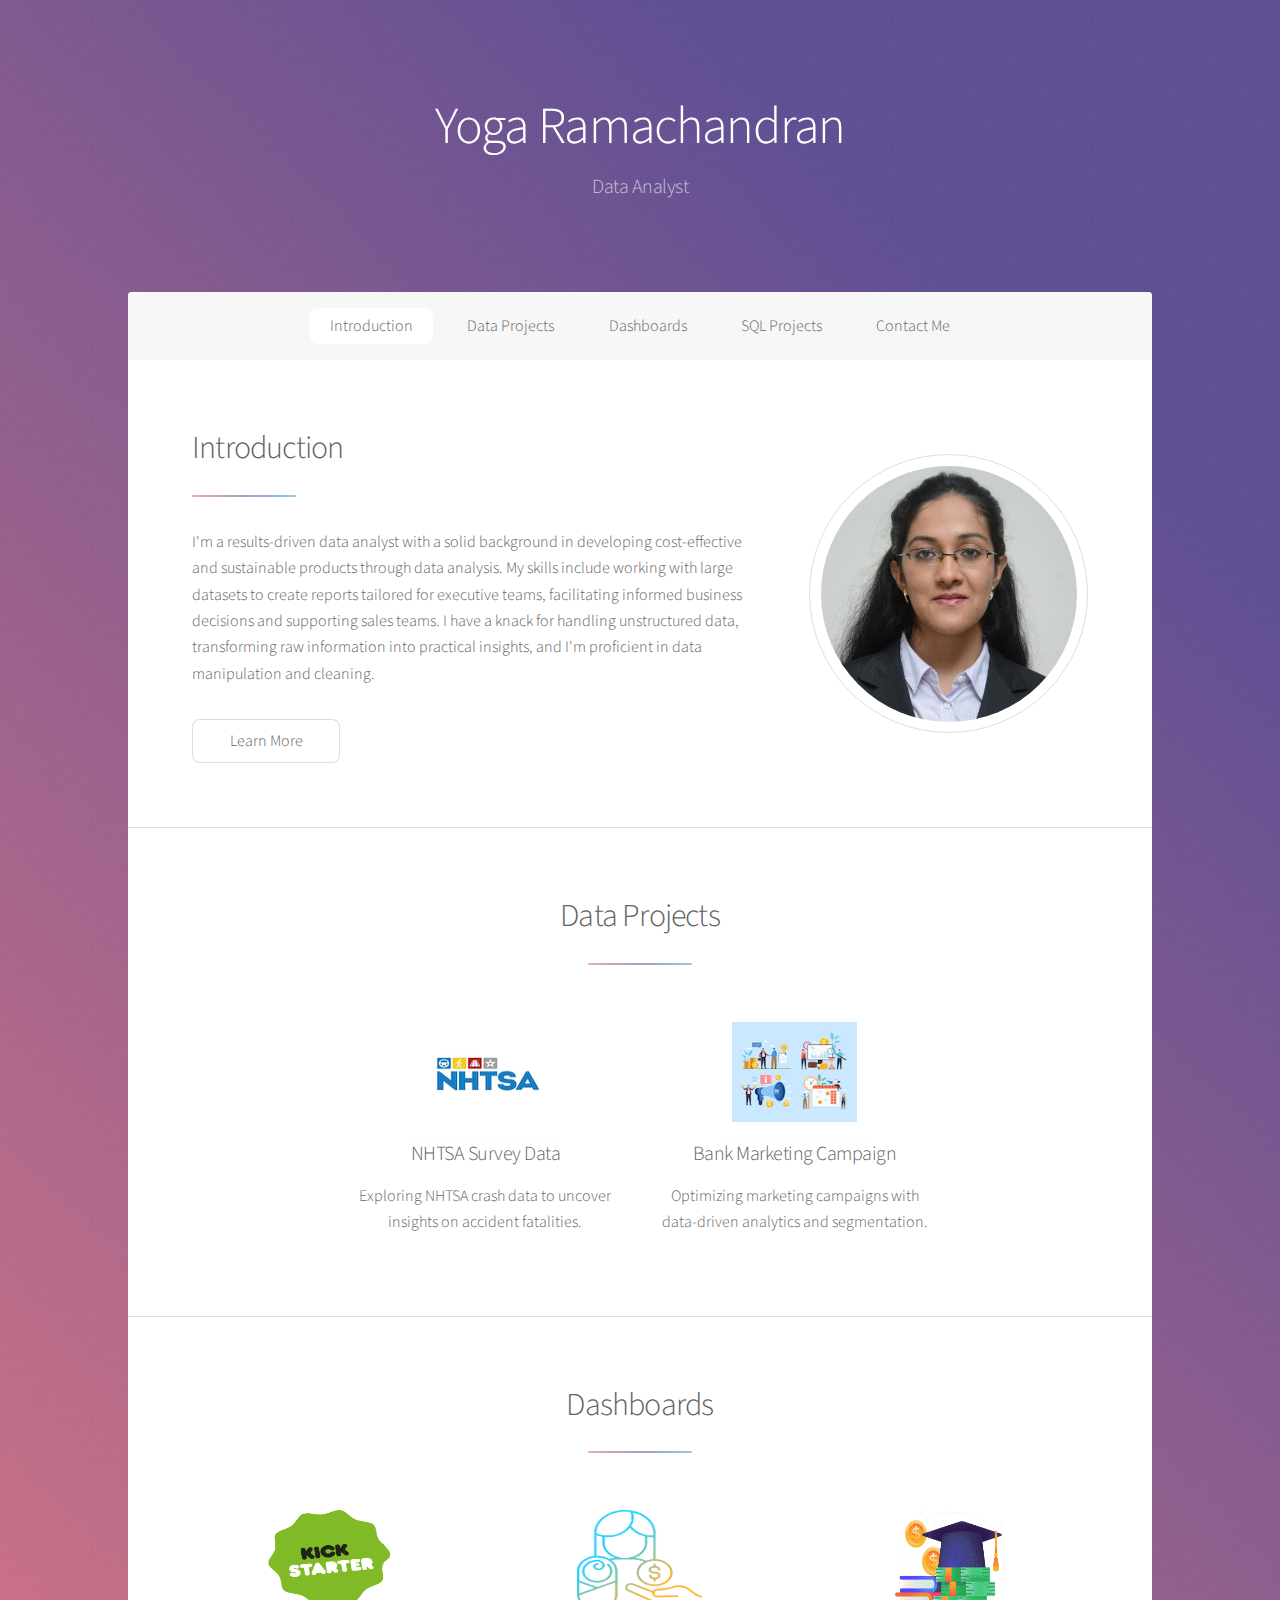
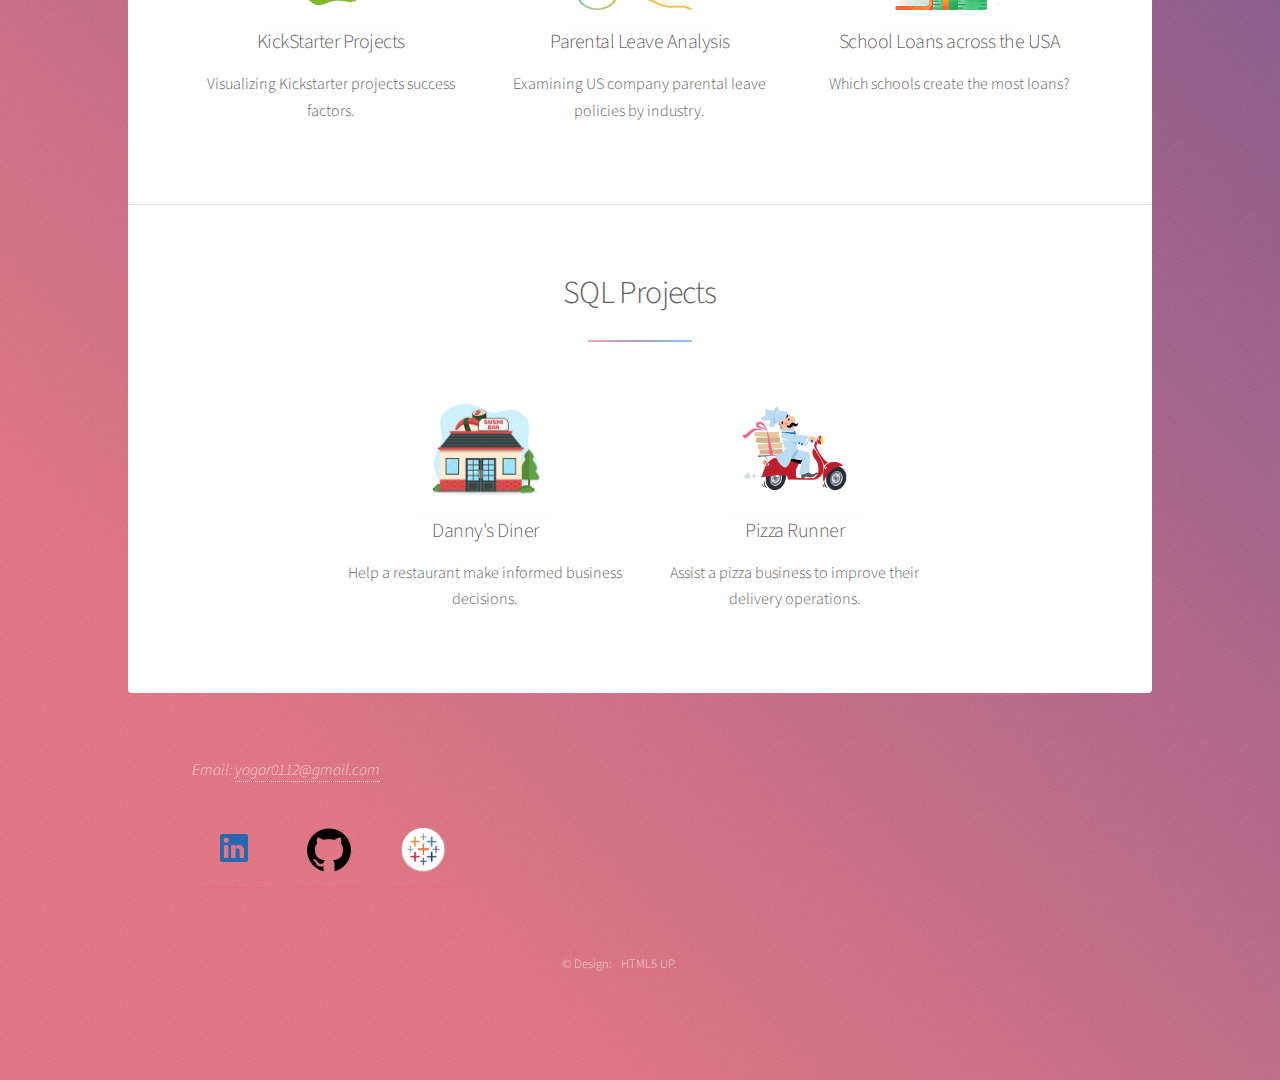
<file: index.html>
<!DOCTYPE HTML>
<html>
	<head>
		<!-- Google tag (gtag.js) -->
		<script async src="https://www.googletagmanager.com/gtag/js?id=G-P56SV3SJQE"></script>
		<script>
		window.dataLayer = window.dataLayer || [];
		function gtag(){dataLayer.push(arguments);}
		gtag('js', new Date());

		gtag('config', 'G-P56SV3SJQE');
		</script>
		<meta http-equiv="imagetoolbar" content="no" />
		<title>CodeVinyasa</title>
		<meta charset="utf-8" />
		<meta name="viewport" content="width=device-width, initial-scale=1, user-scalable=no" />
		<link rel="stylesheet" href="assets/css/main.css" />
		<noscript><link rel="stylesheet" href="assets/css/noscript.css" /></noscript>
	</head>
	<body class="is-preload">

		<!-- Wrapper -->
			<div id="wrapper">

				<!-- Header -->
					<header id="header" class="alt">
						<h1>Yoga Ramachandran</h1>
						<p>
							Data Analyst<br />
							<!-- SQL | Python | Tableau | PowerBI<br/> -->
						</p>
					</header>

				<!-- Nav -->
					<nav id="nav">
						<ul>
							<li><a href="#intro" class="active">Introduction</a></li>
							<li><a href="#first">Data Projects</a></li>
							<li><a href="#second">Dashboards</a></li>
							<li><a href="#third">SQL Projects</a></li>
							<li><a href="#contact">Contact Me</a></li>
						</ul>
					</nav>

				<!-- Main -->
					<div id="main">
						<!-- Introduction -->
							<section id="intro" class="main">
								<div class="spotlight">
									<div class="content">
										<header class="major">
											<h2>Introduction</h2>
										</header>
										<p>I'm a results-driven data analyst with a solid background in developing cost-effective and sustainable products through data analysis. My skills include working with large datasets to create reports tailored for executive teams, facilitating informed business decisions and supporting sales teams. I have a knack for handling unstructured data, transforming raw information into practical insights, and I'm proficient in data manipulation and cleaning.</p>
											<ul class="actions">
												<li><a href="aboutme.html" class="button">Learn More</a></li>
											</ul>
									</div>
									<span class="image"><img src="images/YR_Square.jpg" galleryimg="no" alt="" /></span>
								</div>
							</section>

						<!-- First Section -->
							<section id="first" class="main special">
								<header class="major">
									<h2>Data Projects</h2>
								</header>
								<ul class="features">
									<li>
										<a href="https://github.com/Yoga-sketch/SCU-Projects/tree/main/Data%20Analytics%20With%20Python" target="_blank" class="RNpQXe AIKCSc" style="width: 200px;height: 200px;margin: 9px; border-color: #f7f5f5;">
											<img src="images/NHTSA-Logo-298.jpg" alt="" style="width: 125px;height: 100px;margin: 9px;"/>
										</a>
										<h3>NHTSA Survey Data</h3>
										<p>Exploring NHTSA crash data to uncover insights on accident fatalities.</p>
									</li>
									<li>
										<a href="https://github.com/Yoga-sketch/SCU-Projects/tree/main/Marketing%20Analytics" target="_blank" class="RNpQXe AIKCSc" style="width: 200px;height: 200px;margin: 9px; border-color: #f7f5f5;">
											<img src="images/BankCampaign.jpeg" alt="" style="width: 125px;height: 100px;margin: 9px;"/>
										</a>
										<h3>Bank Marketing Campaign</h3>
										<p>Optimizing marketing campaigns with data-driven analytics and segmentation.</p>
									</li>
									<!-- <li>
										<a href="https://github.com/Yoga-sketch/SCU-Projects/tree/main/Data_Analytics_With_Python" target="_blank" class="RNpQXe AIKCSc" style="width: 200px;height: 200px;margin: 9px; border-color: #f7f5f5;">
											<img src="images/tstt.png" alt="" style="width: 125px;height: 100px;margin: 9px;"/>
										</a>
										<h3>Telangana Tourism</h3>
										<p>To study visitors pattern on different districts under Telangana State.</p>
									</li> -->
								</ul>
							</section>

						<!-- Second Section -->
							<section id="second" class="main special">
								<header class="major">
									<h2>Dashboards</h2>
								</header>
								<ul class="features">
									<li>
										<a href="https://public.tableau.com/app/profile/yoga6013/viz/KIckstarterDashboard/KickstarterDashboard" target="_blank" class="RNpQXe AIKCSc" style="width: 200px;height: 200px;margin: 9px; border-color: #f7f5f5;">
											<img src="images/kickstarter-png-logo.png" alt="" style="width: 125px;height: 100px;margin: 9px;"/>
										</a>
										<h3>KickStarter Projects</h3>
										<p>Visualizing Kickstarter projects success factors.</p>
									</li>
									<li>
										<a href="https://public.tableau.com/app/profile/yoga6013/viz/FamilyLeaveAnalysis_16822249063560/ParentalLeaveStudy4" target="_blank" class="RNpQXe AIKCSc" style="width: 200px;height: 200px;margin: 9px; border-color: #f7f5f5;">
											<img src="images/parentalLeave.webp" alt="" style="width: 125px;height: 100px;margin: 9px;"/>
										</a>
										<h3>Parental Leave Analysis</h3>
										<p>Examining US company parental leave policies by industry.</p>
									</li>
									<li>
										<a href="https://public.tableau.com/app/profile/yoga6013/viz/USSchoolLoans/SchoolStory" target="_blank" class="RNpQXe AIKCSc" style="width: 200px;height: 200px;margin: 9px; border-color: #f7f5f5;">
											<img src="images/studentLoans.png" alt="" style="width: 125px;height: 100px;margin: 9px;"/>
										</a>
										<h3>School Loans across the USA</h3>
										<p>Which schools create the most loans?</p>
									</li>
								</ul>
							</section>

						<!-- Third Section -->
							<section id="third" class="main special">
								<header class="major">
									<h2>SQL Projects</h2>
								</header>
								<ul class="features">
									<!-- <li>
											<a href="https://github.com/Yoga-sketch/Data-with-Danny-8-Week-Challenge" target="_blank" class="RNpQXe AIKCSc" style="width: 200px;height: 200px;margin: 9px; border-color: #f7f5f5;">
												<img src="images/DwD.png" alt="" style="width: 125px;height: 100px;margin: 9px;"/>
											</a>
										<h3>Data With Danny</h3>
										<p>8 week Challenge by DannyMa.</p>
									</li> -->
									<!-- <li>
										<a href="https://github.com/Yoga-sketch/SCU-Projects/tree/main/Data_Analytics_With_Python" target="_blank" class="RNpQXe AIKCSc" style="width: 200px;height: 200px;margin: 9px; border-color: #f7f5f5;">
											<img src="images/strataScratch.webp" alt="" style="width: 125px;height: 100px;margin: 9px;"/>
										</a>
										<h3>Stratascratch</h3>
										<p>Solving SQL Problems.</p>
									</li>								 -->
									<li>
										<a href="https://github.com/Yoga-sketch/Data-with-Danny-8-Week-Challenge/blob/main/CaseStudy%231-Danny'sDiner/Danny%E2%80%99s%20Diner.pdf" target="_blank" class="RNpQXe AIKCSc" style="width: 200px;height: 200px;margin: 9px; border-color: #f7f5f5;">
											<img src="images/diner.jpeg" alt="" style="width: 125px;height: 100px;margin: 9px;"/>
										</a>
										<h3>Danny's Diner</h3>
										<p>Help a restaurant make informed business decisions.</p>
									</li>
									<li>
										<a href="https://github.com/Yoga-sketch/Data-with-Danny-8-Week-Challenge/blob/main/CaseStudy%232-PizzaRunner/Pizza%20Runner.pdf" target="_blank" class="RNpQXe AIKCSc" style="width: 200px;height: 200px;margin: 9px; border-color: #f7f5f5;">
											<img src="images/pizzarunner.png" alt="" style="width: 125px;height: 100px;margin: 9px;"/>
										</a>
										<h3>Pizza Runner</h3>
										<p>Assist a pizza business to improve their delivery operations.</p>
									</li>
								</ul>
							</section>

					</div>

				<!-- Footer -->
					<footer id="footer">
						<section id="contact">
							<ul class="icons">
								<p>
									<!-- <b><u>Contact Information</u></b><br/><br/> -->
									<i>Email: <a>yogar0112@gmail.com</a></i>
								</p>
								<li>
									<a href="https://www.linkedin.com/in/yoga-ramachandran/" target="_blank" class="RNpQXe AIKCSc" style="width: 48px;height: 48px;margin: 9px; border-color: #ea6778;">
										<img src="images/linkedin_colored_44dp.png" alt="LinkedIn" class="lEB4Hf" style="width: 48px;height: 48px;margin: 9px; border-color: #ea6778;" width="44" height="44"/>
										<!-- <p>LinkedIn</p> -->
									</a>									
								</li>
								<li>
									<a href="https://github.com/yoga-sketch" target="_blank" class="RNpQXe AIKCSc" style="width: 44px;height: 44px;margin: 9px; border-color: #ea6778;">
										<img src="images/Github.png" alt="GitHub" class="lEB4Hf" style="width: 44px;height: 44px;margin: 9px; border-color: #ea6778;" width="44" height="44"/>
										<!-- <p>GitHub</p> -->
									</a>
								</li>
								<li>
									<a href="https://public.tableau.com/app/profile/yoga6013" target="_blank" class="RNpQXe AIKCSc" style="width: 44px;height: 44px;margin: 9px; border-color: #ea6778;">
										<img src="images/Tableau-Icon.png" alt="Tableau" class="lEB4Hf" style="width: 44px;height: 44px;margin: 9px; border-color: #ea6778;" width="44" height="44"/>
										<!-- <p>Tableau Public</p> -->
									</a>
								</li>
							</ul>
						</section>
						<p class="copyright">&copy; Design:<a href="https://html5up.net" style="width: 44px;height: 44px;margin: 9px; border-color: #ea6778;">HTML5 UP.</a></p>
					</footer>
			</div>

		<!-- Scripts -->
			<script src="assets/js/jquery.min.js"></script>
			<script src="assets/js/jquery.scrollex.min.js"></script>
			<script src="assets/js/jquery.scrolly.min.js"></script>
			<script src="assets/js/browser.min.js"></script>
			<script src="assets/js/breakpoints.min.js"></script>
			<script src="assets/js/util.js"></script>
			<script src="assets/js/main.js"></script>

	</body>
</html>
</file>
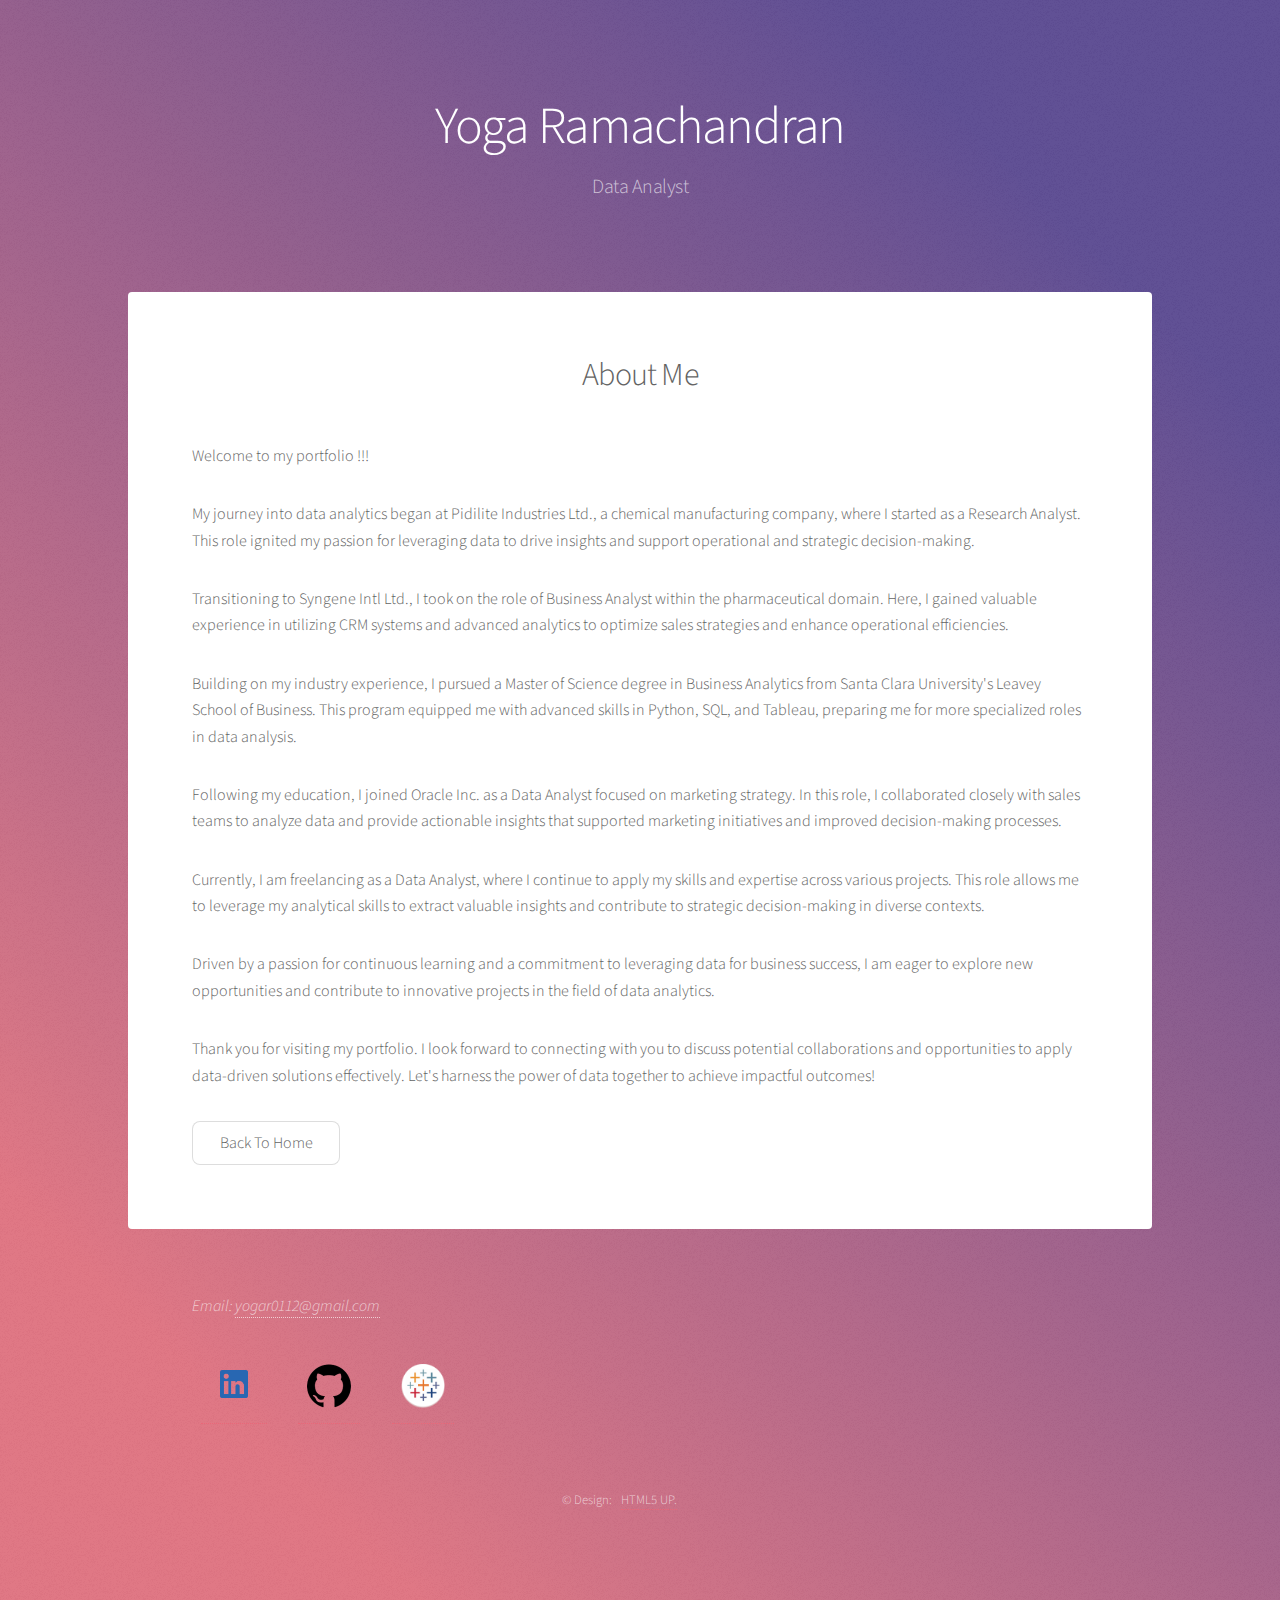
<file: aboutme.html>
<!DOCTYPE HTML>
<html>
	<head>
		<!-- Google tag (gtag.js) -->
		<script async src="https://www.googletagmanager.com/gtag/js?id=G-P56SV3SJQE"></script>
		<script>
		window.dataLayer = window.dataLayer || [];
		function gtag(){dataLayer.push(arguments);}
		gtag('js', new Date());

		gtag('config', 'G-P56SV3SJQE');
		</script>
		<meta http-equiv="imagetoolbar" content="no" />
		<title>CodeVinyasa</title>
		<meta charset="utf-8" />
		<meta name="viewport" content="width=device-width, initial-scale=1, user-scalable=no" />
		<link rel="stylesheet" href="assets/css/main.css" />
		<noscript><link rel="stylesheet" href="assets/css/noscript.css" /></noscript>
	</head>
	<body class="is-preload">

		<!-- Wrapper -->
			<div id="wrapper">

				<!-- Header -->
				<header id="header" class="alt">
					<h1>Yoga Ramachandran</h1>
					<p>
						Data Analyst<br />
						<!-- SQL | Python | Tableau | PowerBI<br/> -->
					</p>
				</header>

				<!-- Main -->
					<div id="main">
						<!-- Content -->
							<section id="content1" class="main">
								<header class="major">
									<h1>About Me</h1>
								</header>
								<p>Welcome to my portfolio !!!</p>
								<p>My journey into data analytics began at Pidilite Industries Ltd., a chemical manufacturing company, where I started as a Research Analyst. This role ignited my passion for leveraging data to drive insights and support operational and strategic decision-making.</p>
								<!-- <h2>Education:</h2> -->
								<p>Transitioning to Syngene Intl Ltd., I took on the role of Business Analyst within the pharmaceutical domain. Here, I gained valuable experience in utilizing CRM systems and advanced analytics to optimize sales strategies and enhance operational efficiencies.</p>
								<!-- <h2>Professional Experience:</h2> -->
								<p>Building on my industry experience, I pursued a Master of Science degree in Business Analytics from Santa Clara University's Leavey School of Business. This program equipped me with advanced skills in Python, SQL, and Tableau, preparing me for more specialized roles in data analysis.</p>
								<p>Following my education, I joined Oracle Inc. as a Data Analyst focused on marketing strategy. In this role, I collaborated closely with sales teams to analyze data and provide actionable insights that supported marketing initiatives and improved decision-making processes.</p>
								<p>Currently, I am freelancing as a Data Analyst, where I continue to apply my skills and expertise across various projects. This role allows me to leverage my analytical skills to extract valuable insights and contribute to strategic decision-making in diverse contexts.</p>
								<p>Driven by a passion for continuous learning and a commitment to leveraging data for business success, I am eager to explore new opportunities and contribute to innovative projects in the field of data analytics.</p>
								<p>Thank you for visiting my portfolio. I look forward to connecting with you to discuss potential collaborations and opportunities to apply data-driven solutions effectively. Let's harness the power of data together to achieve impactful outcomes!</p>
								<ul class="actions">
									<li><a href="index.html" class="button">Back To Home</a></li>
								</ul>
							</section>

					</div>

				<!-- Footer -->
				<footer id="footer">
					<section id="contact">
						<ul class="icons">
							<p>
								<!-- <b><u>Contact Information</u></b><br/><br/> -->
								<i>Email: <a>yogar0112@gmail.com</a></i>
							</p>
							<li>
								<a href="https://www.linkedin.com/in/yoga-ramachandran/" target="_blank" class="RNpQXe AIKCSc" style="width: 48px;height: 48px;margin: 9px; border-color: #ea6778;">
									<img src="images/linkedin_colored_44dp.png" alt="LinkedIn" class="lEB4Hf" style="width: 48px;height: 48px;margin: 9px; border-color: #ea6778;" width="44" height="44"/>
									<!-- <p>LinkedIn</p> -->
								</a>									
							</li>
							<li>
								<a href="https://github.com/yoga-sketch" target="_blank" class="RNpQXe AIKCSc" style="width: 44px;height: 44px;margin: 9px; border-color: #ea6778;">
									<img src="images/Github.png" alt="GitHub" class="lEB4Hf" style="width: 44px;height: 44px;margin: 9px; border-color: #ea6778;" width="44" height="44"/>
									<!-- <p>GitHub</p> -->
								</a>
							</li>
							<li>
								<a href="https://public.tableau.com/app/profile/yoga6013" target="_blank" class="RNpQXe AIKCSc" style="width: 44px;height: 44px;margin: 9px; border-color: #ea6778;">
									<img src="images/Tableau-Icon.png" alt="Tableau" class="lEB4Hf" style="width: 44px;height: 44px;margin: 9px; border-color: #ea6778;" width="44" height="44"/>
									<!-- <p>Tableau Public</p> -->
								</a>
							</li>
						</ul>
					</section>
					<p class="copyright">&copy; Design:<a href="https://html5up.net" style="width: 44px;height: 44px;margin: 9px; border-color: #ea6778;">HTML5 UP.</a></p>
				</footer>
			</div>

		<!-- Scripts -->
			<script src="assets/js/jquery.min.js"></script>
			<script src="assets/js/jquery.scrollex.min.js"></script>
			<script src="assets/js/jquery.scrolly.min.js"></script>
			<script src="assets/js/browser.min.js"></script>
			<script src="assets/js/breakpoints.min.js"></script>
			<script src="assets/js/util.js"></script>
			<script src="assets/js/main.js"></script>

	</body>
</html>
</file>
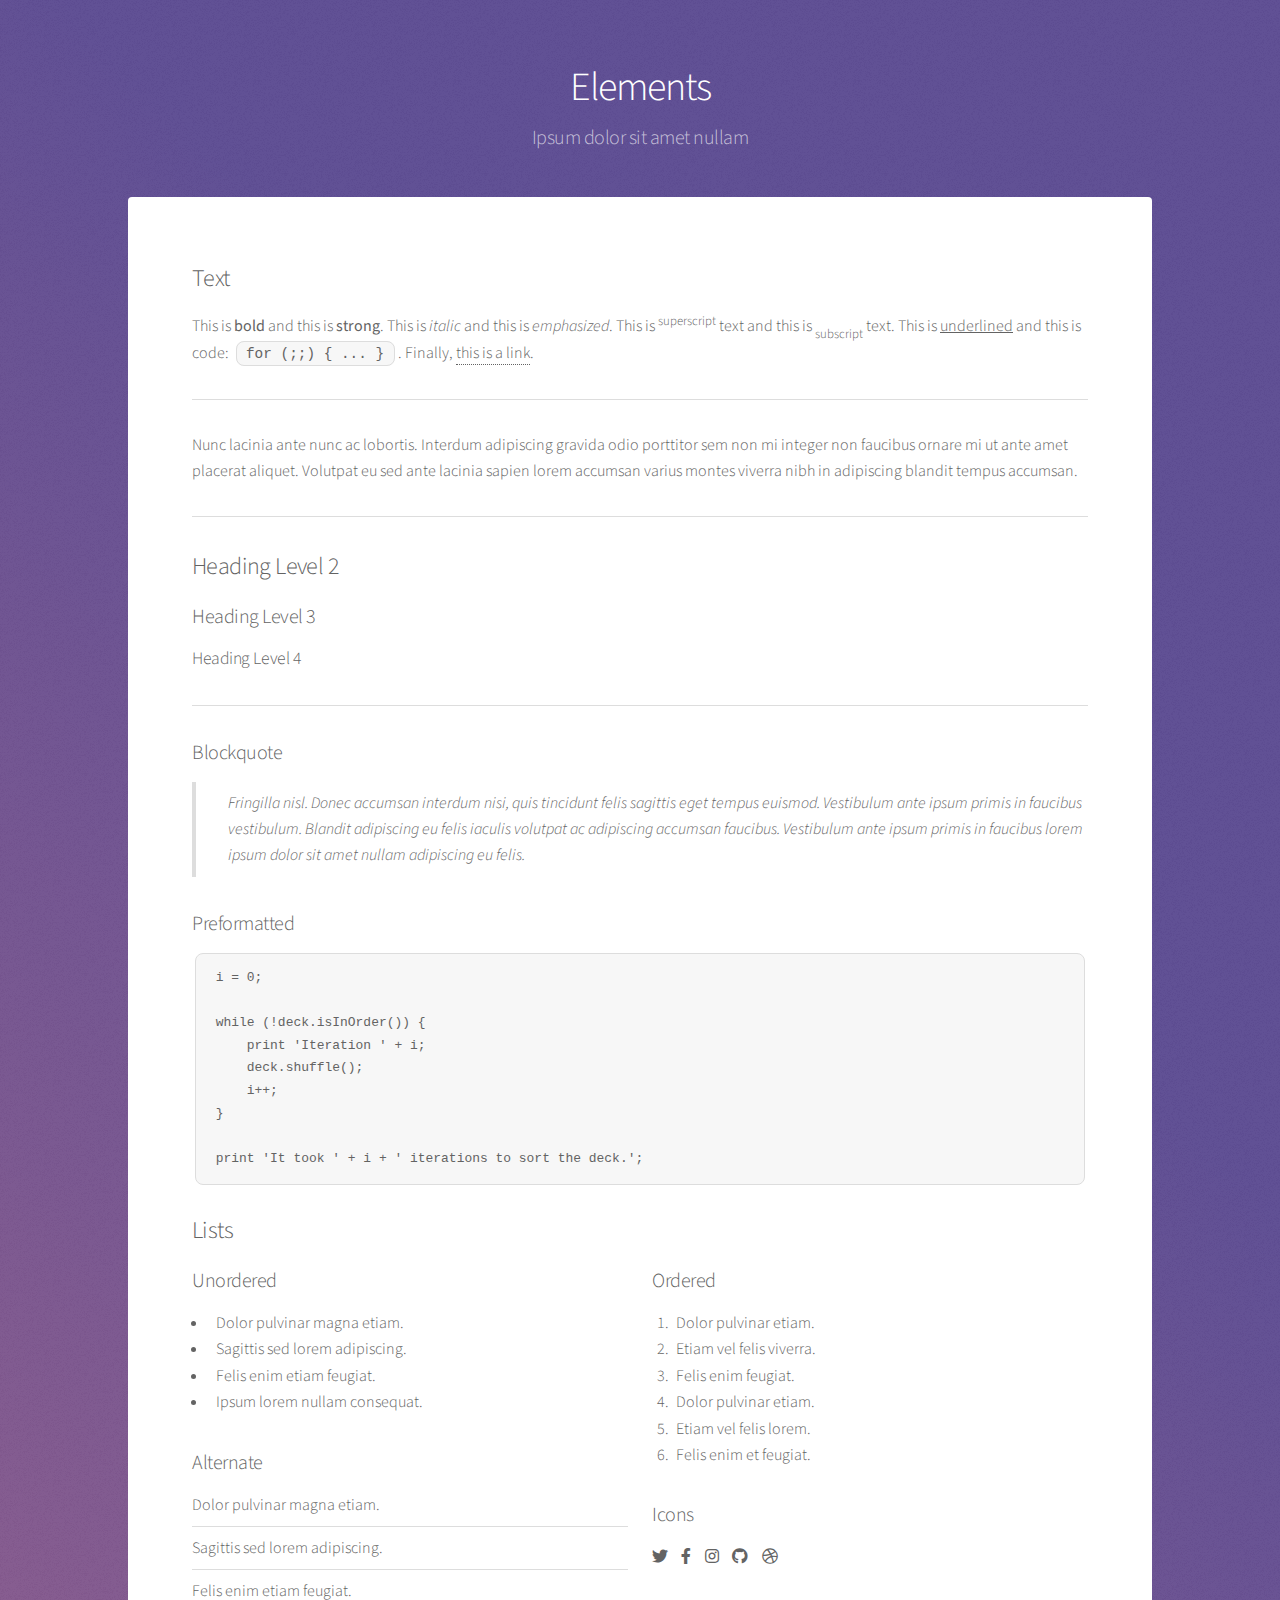
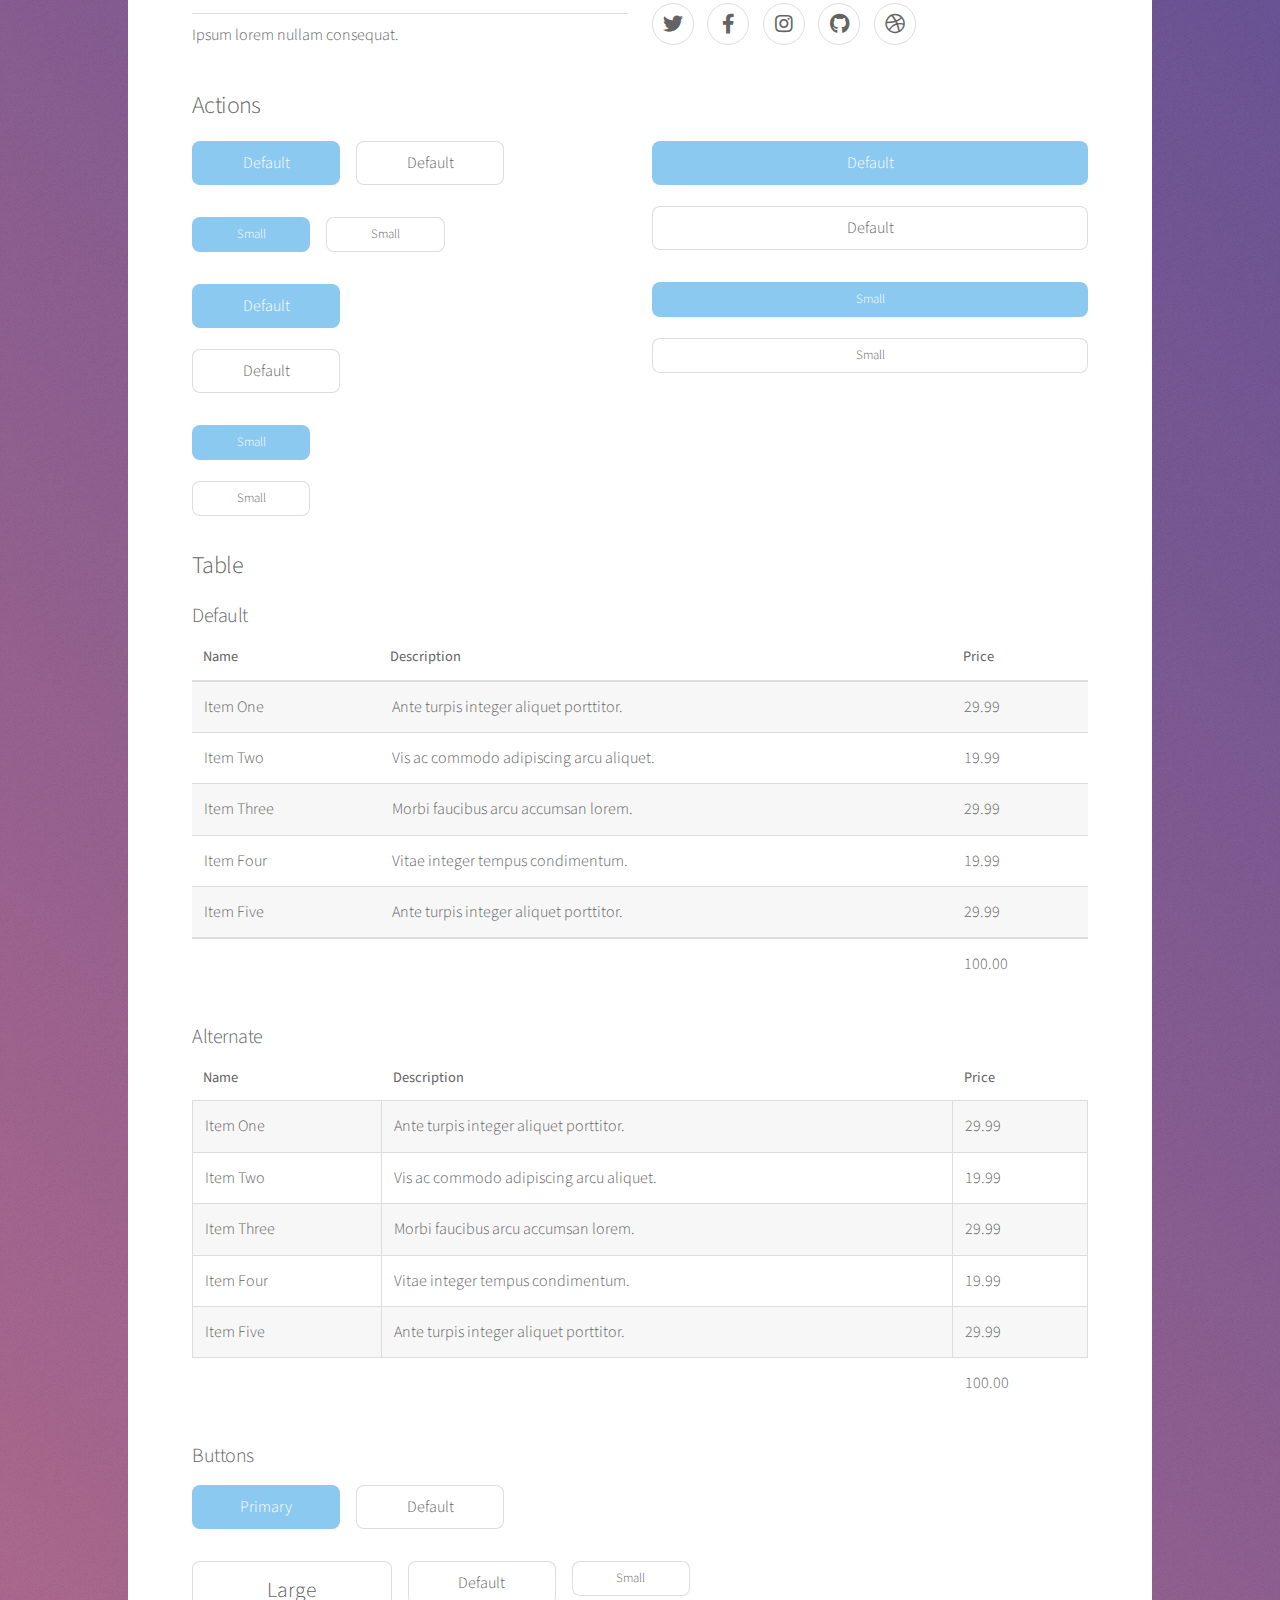
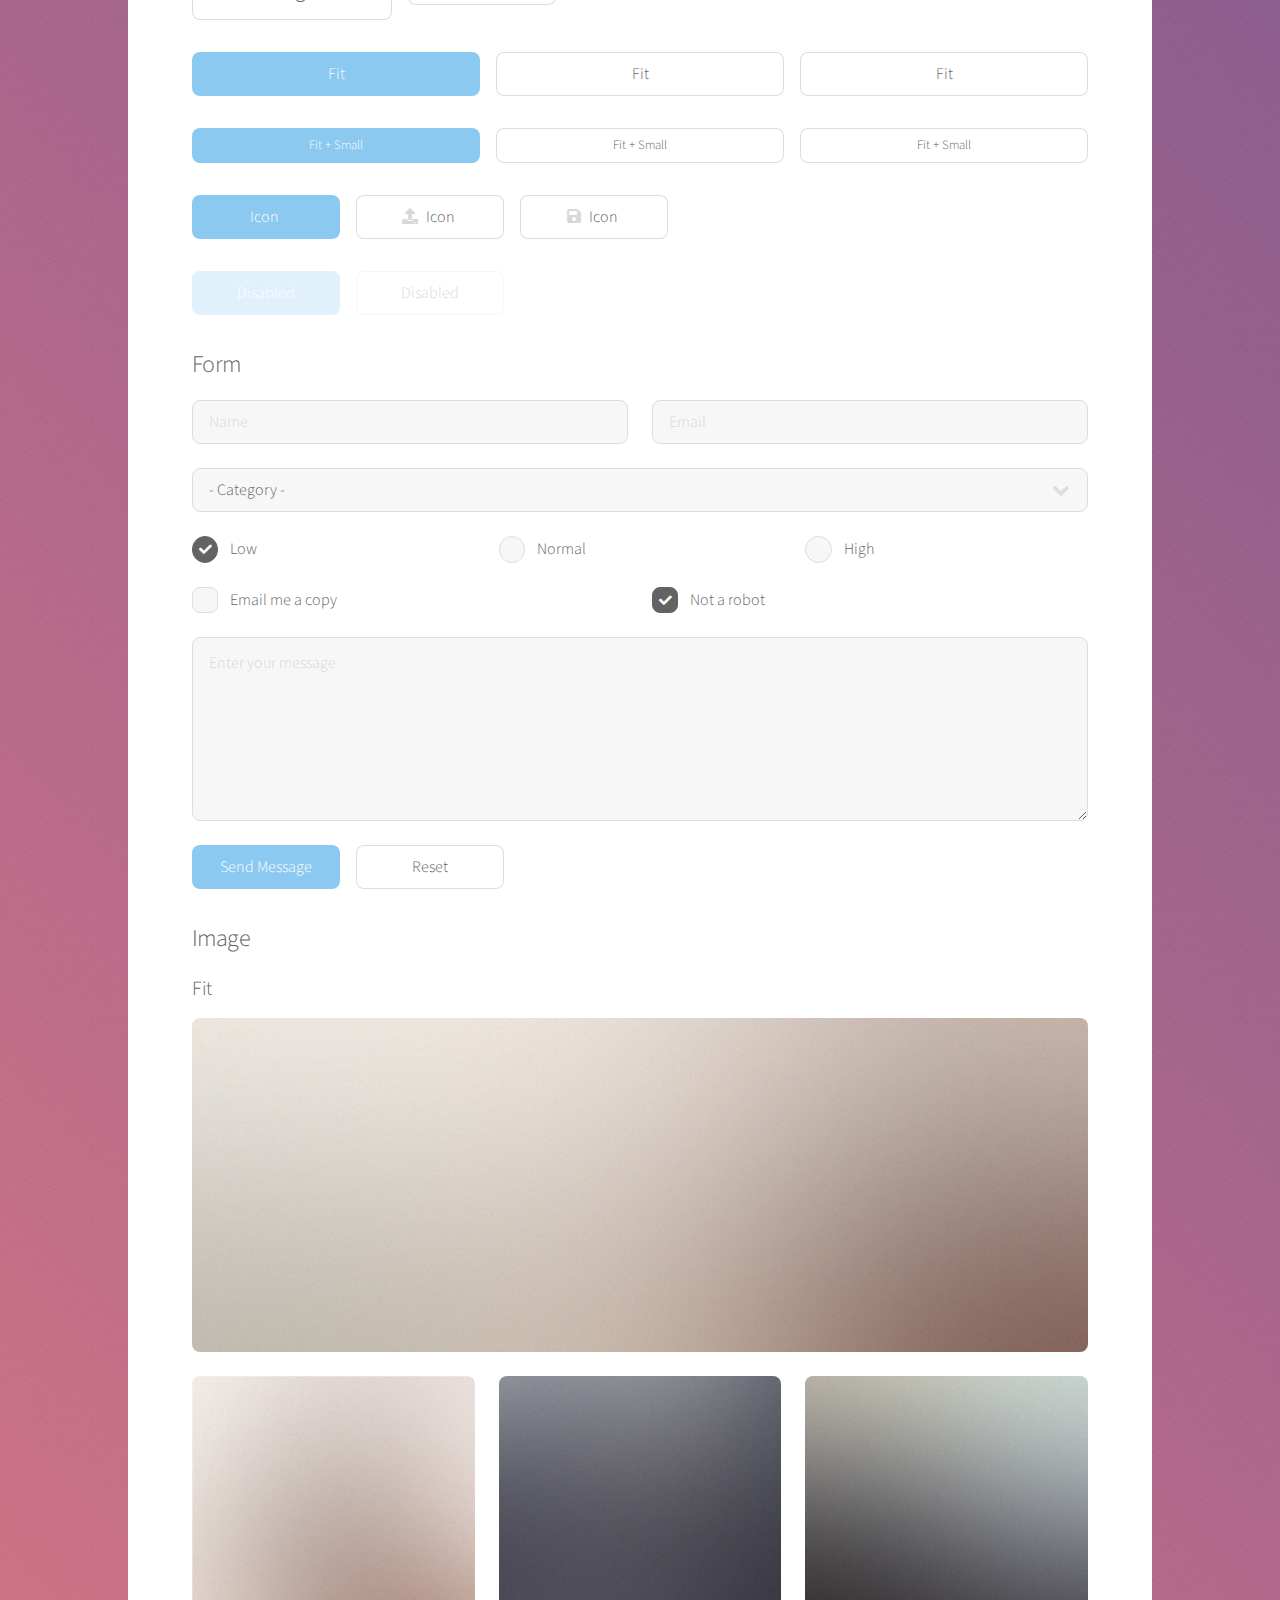
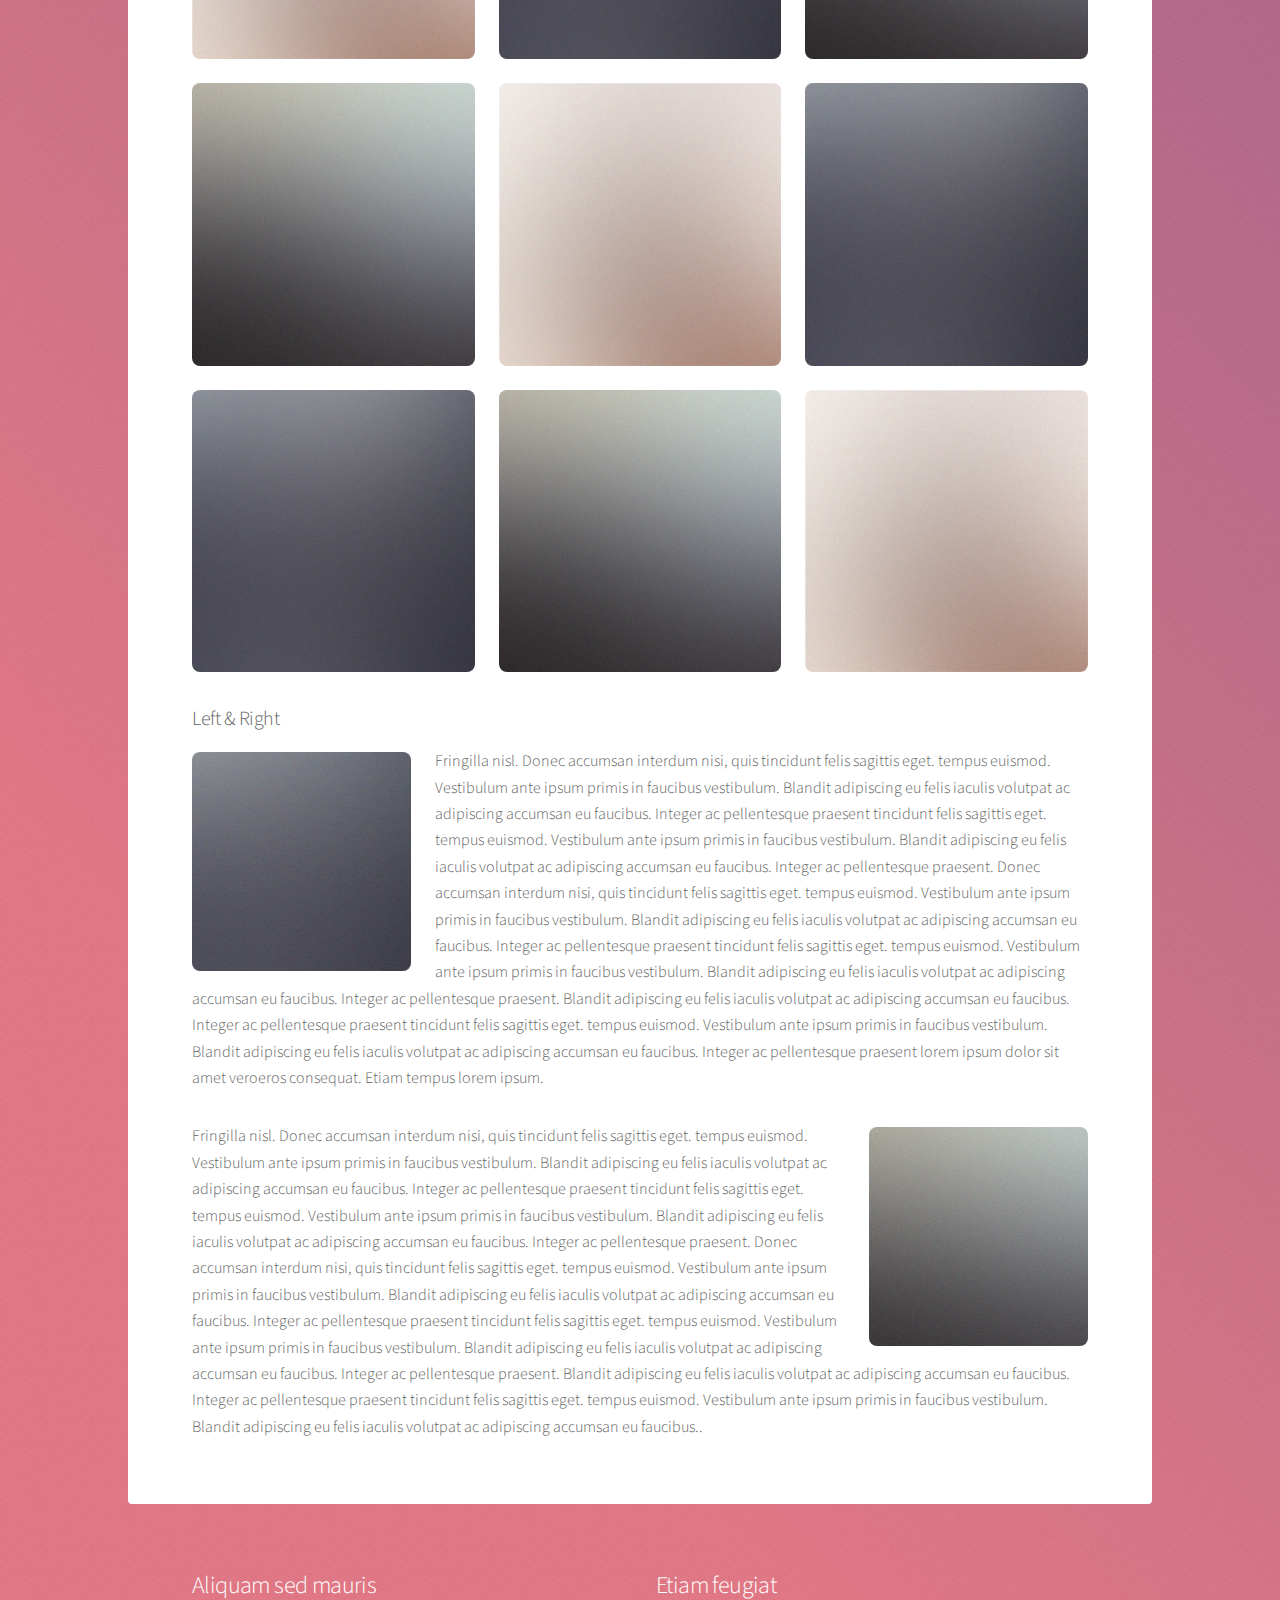
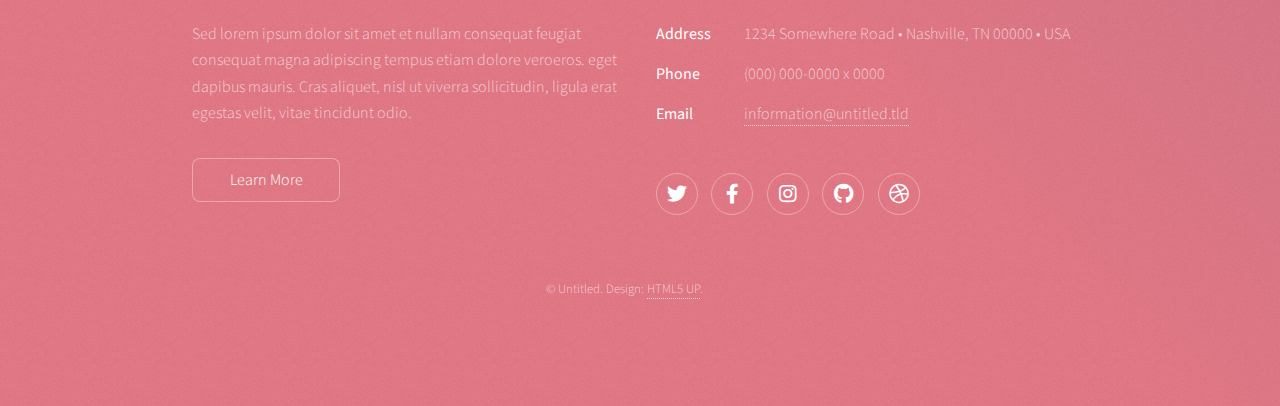
<file: elements.html>
<!DOCTYPE HTML>
<!--
	Stellar by HTML5 UP
	html5up.net | @ajlkn
	Free for personal and commercial use under the CCA 3.0 license (html5up.net/license)
-->
<html>
	<head>
		<!-- Google tag (gtag.js) -->
		<script async src="https://www.googletagmanager.com/gtag/js?id=G-P56SV3SJQE"></script>
		<script>
		window.dataLayer = window.dataLayer || [];
		function gtag(){dataLayer.push(arguments);}
		gtag('js', new Date());

		gtag('config', 'G-P56SV3SJQE');
		</script>
		<title>Elements - Stellar by HTML5 UP</title>
		<meta charset="utf-8" />
		<meta name="viewport" content="width=device-width, initial-scale=1, user-scalable=no" />
		<link rel="stylesheet" href="assets/css/main.css" />
		<noscript><link rel="stylesheet" href="assets/css/noscript.css" /></noscript>
	</head>
	<body class="is-preload">

		<!-- Wrapper -->
			<div id="wrapper">

				<!-- Header -->
					<header id="header">
						<h1>Elements</h1>
						<p>Ipsum dolor sit amet nullam</p>
					</header>

				<!-- Main -->
					<div id="main">

						<!-- Content -->
							<section id="content" class="main">

								<!-- Text -->
									<section>
										<h2>Text</h2>
										<p>This is <b>bold</b> and this is <strong>strong</strong>. This is <i>italic</i> and this is <em>emphasized</em>.
										This is <sup>superscript</sup> text and this is <sub>subscript</sub> text.
										This is <u>underlined</u> and this is code: <code>for (;;) { ... }</code>. Finally, <a href="#">this is a link</a>.</p>
										<hr />
										<p>Nunc lacinia ante nunc ac lobortis. Interdum adipiscing gravida odio porttitor sem non mi integer non faucibus ornare mi ut ante amet placerat aliquet. Volutpat eu sed ante lacinia sapien lorem accumsan varius montes viverra nibh in adipiscing blandit tempus accumsan.</p>
										<hr />
										<h2>Heading Level 2</h2>
										<h3>Heading Level 3</h3>
										<h4>Heading Level 4</h4>
										<hr />
										<h3>Blockquote</h3>
										<blockquote>Fringilla nisl. Donec accumsan interdum nisi, quis tincidunt felis sagittis eget tempus euismod. Vestibulum ante ipsum primis in faucibus vestibulum. Blandit adipiscing eu felis iaculis volutpat ac adipiscing accumsan faucibus. Vestibulum ante ipsum primis in faucibus lorem ipsum dolor sit amet nullam adipiscing eu felis.</blockquote>
										<h3>Preformatted</h3>
										<pre><code>i = 0;

while (!deck.isInOrder()) {
    print 'Iteration ' + i;
    deck.shuffle();
    i++;
}

print 'It took ' + i + ' iterations to sort the deck.';</code></pre>
									</section>

								<!-- Lists -->
									<section>
										<h2>Lists</h2>
										<div class="row">
											<div class="col-6 col-12-medium">
												<h3>Unordered</h3>
												<ul>
													<li>Dolor pulvinar magna etiam.</li>
													<li>Sagittis sed lorem adipiscing.</li>
													<li>Felis enim etiam feugiat.</li>
													<li>Ipsum lorem nullam consequat.</li>
												</ul>
												<h3>Alternate</h3>
												<ul class="alt">
													<li>Dolor pulvinar magna etiam.</li>
													<li>Sagittis sed lorem adipiscing.</li>
													<li>Felis enim etiam feugiat.</li>
													<li>Ipsum lorem nullam consequat.</li>
												</ul>
											</div>
											<div class="col-6 col-12-medium">
												<h3>Ordered</h3>
												<ol>
													<li>Dolor pulvinar etiam.</li>
													<li>Etiam vel felis viverra.</li>
													<li>Felis enim feugiat.</li>
													<li>Dolor pulvinar etiam.</li>
													<li>Etiam vel felis lorem.</li>
													<li>Felis enim et feugiat.</li>
												</ol>
												<h3>Icons</h3>
												<ul class="icons">
													<li><a href="#" class="icon brands fa-twitter"><span class="label">Twitter</span></a></li>
													<li><a href="#" class="icon brands fa-facebook-f"><span class="label">Facebook</span></a></li>
													<li><a href="#" class="icon brands fa-instagram"><span class="label">Instagram</span></a></li>
													<li><a href="#" class="icon brands fa-github"><span class="label">GitHub</span></a></li>
													<li><a href="#" class="icon brands fa-dribbble"><span class="label">Dribbble</span></a></li>
												</ul>
												<ul class="icons">
													<li><a href="#" class="icon brands alt fa-twitter"><span class="label">Twitter</span></a></li>
													<li><a href="#" class="icon brands alt fa-facebook-f"><span class="label">Facebook</span></a></li>
													<li><a href="#" class="icon brands alt fa-instagram"><span class="label">Instagram</span></a></li>
													<li><a href="#" class="icon brands alt fa-github"><span class="label">GitHub</span></a></li>
													<li><a href="#" class="icon brands alt fa-dribbble"><span class="label">Dribbble</span></a></li>
												</ul>
											</div>
										</div>
										<h2>Actions</h2>
										<div class="row">
											<div class="col-6 col-12-medium">
												<ul class="actions">
													<li><a href="#" class="button primary">Default</a></li>
													<li><a href="#" class="button">Default</a></li>
												</ul>
												<ul class="actions small">
													<li><a href="#" class="button primary small">Small</a></li>
													<li><a href="#" class="button small">Small</a></li>
												</ul>
												<ul class="actions stacked">
													<li><a href="#" class="button primary">Default</a></li>
													<li><a href="#" class="button">Default</a></li>
												</ul>
												<ul class="actions stacked">
													<li><a href="#" class="button primary small">Small</a></li>
													<li><a href="#" class="button small">Small</a></li>
												</ul>
											</div>
											<div class="col-6 col-12-medium">
												<ul class="actions stacked">
													<li><a href="#" class="button primary fit">Default</a></li>
													<li><a href="#" class="button fit">Default</a></li>
												</ul>
												<ul class="actions stacked">
													<li><a href="#" class="button primary small fit">Small</a></li>
													<li><a href="#" class="button small fit">Small</a></li>
												</ul>
											</div>
										</div>
									</section>

								<!-- Table -->
									<section>
										<h2>Table</h2>
										<h3>Default</h3>
										<div class="table-wrapper">
											<table>
												<thead>
													<tr>
														<th>Name</th>
														<th>Description</th>
														<th>Price</th>
													</tr>
												</thead>
												<tbody>
													<tr>
														<td>Item One</td>
														<td>Ante turpis integer aliquet porttitor.</td>
														<td>29.99</td>
													</tr>
													<tr>
														<td>Item Two</td>
														<td>Vis ac commodo adipiscing arcu aliquet.</td>
														<td>19.99</td>
													</tr>
													<tr>
														<td>Item Three</td>
														<td> Morbi faucibus arcu accumsan lorem.</td>
														<td>29.99</td>
													</tr>
													<tr>
														<td>Item Four</td>
														<td>Vitae integer tempus condimentum.</td>
														<td>19.99</td>
													</tr>
													<tr>
														<td>Item Five</td>
														<td>Ante turpis integer aliquet porttitor.</td>
														<td>29.99</td>
													</tr>
												</tbody>
												<tfoot>
													<tr>
														<td colspan="2"></td>
														<td>100.00</td>
													</tr>
												</tfoot>
											</table>
										</div>

										<h3>Alternate</h3>
										<div class="table-wrapper">
											<table class="alt">
												<thead>
													<tr>
														<th>Name</th>
														<th>Description</th>
														<th>Price</th>
													</tr>
												</thead>
												<tbody>
													<tr>
														<td>Item One</td>
														<td>Ante turpis integer aliquet porttitor.</td>
														<td>29.99</td>
													</tr>
													<tr>
														<td>Item Two</td>
														<td>Vis ac commodo adipiscing arcu aliquet.</td>
														<td>19.99</td>
													</tr>
													<tr>
														<td>Item Three</td>
														<td> Morbi faucibus arcu accumsan lorem.</td>
														<td>29.99</td>
													</tr>
													<tr>
														<td>Item Four</td>
														<td>Vitae integer tempus condimentum.</td>
														<td>19.99</td>
													</tr>
													<tr>
														<td>Item Five</td>
														<td>Ante turpis integer aliquet porttitor.</td>
														<td>29.99</td>
													</tr>
												</tbody>
												<tfoot>
													<tr>
														<td colspan="2"></td>
														<td>100.00</td>
													</tr>
												</tfoot>
											</table>
										</div>
									</section>

								<!-- Buttons -->
									<section>
										<h3>Buttons</h3>
										<ul class="actions">
											<li><a href="#" class="button primary">Primary</a></li>
											<li><a href="#" class="button">Default</a></li>
										</ul>
										<ul class="actions">
											<li><a href="#" class="button large">Large</a></li>
											<li><a href="#" class="button">Default</a></li>
											<li><a href="#" class="button small">Small</a></li>
										</ul>
										<ul class="actions fit">
											<li><a href="#" class="button primary fit">Fit</a></li>
											<li><a href="#" class="button fit">Fit</a></li>
											<li><a href="#" class="button fit">Fit</a></li>
										</ul>
										<ul class="actions fit small">
											<li><a href="#" class="button primary fit small">Fit + Small</a></li>
											<li><a href="#" class="button fit small">Fit + Small</a></li>
											<li><a href="#" class="button fit small">Fit + Small</a></li>
										</ul>
										<ul class="actions">
											<li><a href="#" class="button primary icon solidfa-download">Icon</a></li>
											<li><a href="#" class="button icon solid fa-upload">Icon</a></li>
											<li><a href="#" class="button icon solid fa-save">Icon</a></li>
										</ul>
										<ul class="actions">
											<li><span class="button primary disabled">Disabled</span></li>
											<li><span class="button disabled">Disabled</span></li>
										</ul>
									</section>

								<!-- Form -->
									<section>
										<h2>Form</h2>
										<form method="post" action="#">
											<div class="row gtr-uniform">
												<div class="col-6 col-12-xsmall">
													<input type="text" name="demo-name" id="demo-name" value="" placeholder="Name" />
												</div>
												<div class="col-6 col-12-xsmall">
													<input type="email" name="demo-email" id="demo-email" value="" placeholder="Email" />
												</div>
												<div class="col-12">
													<select name="demo-category" id="demo-category">
														<option value="">- Category -</option>
														<option value="1">Manufacturing</option>
														<option value="1">Shipping</option>
														<option value="1">Administration</option>
														<option value="1">Human Resources</option>
													</select>
												</div>
												<div class="col-4 col-12-small">
													<input type="radio" id="demo-priority-low" name="demo-priority" checked>
													<label for="demo-priority-low">Low</label>
												</div>
												<div class="col-4 col-12-small">
													<input type="radio" id="demo-priority-normal" name="demo-priority">
													<label for="demo-priority-normal">Normal</label>
												</div>
												<div class="col-4 col-12-small">
													<input type="radio" id="demo-priority-high" name="demo-priority">
													<label for="demo-priority-high">High</label>
												</div>
												<div class="col-6 col-12-small">
													<input type="checkbox" id="demo-copy" name="demo-copy">
													<label for="demo-copy">Email me a copy</label>
												</div>
												<div class="col-6 col-12-small">
													<input type="checkbox" id="demo-human" name="demo-human" checked>
													<label for="demo-human">Not a robot</label>
												</div>
												<div class="col-12">
													<textarea name="demo-message" id="demo-message" placeholder="Enter your message" rows="6"></textarea>
												</div>
												<div class="col-12">
													<ul class="actions">
														<li><input type="submit" value="Send Message" class="primary" /></li>
														<li><input type="reset" value="Reset" /></li>
													</ul>
												</div>
											</div>
										</form>
									</section>

								<!-- Image -->
									<section>
										<h2>Image</h2>
										<h3>Fit</h3>
										<div class="box alt">
											<div class="row gtr-uniform">
												<div class="col-12"><span class="image fit"><img src="images/pic04.jpg" alt="" /></span></div>
												<div class="col-4"><span class="image fit"><img src="images/pic01.jpg" alt="" /></span></div>
												<div class="col-4"><span class="image fit"><img src="images/pic02.jpg" alt="" /></span></div>
												<div class="col-4"><span class="image fit"><img src="images/pic03.jpg" alt="" /></span></div>
												<div class="col-4"><span class="image fit"><img src="images/pic03.jpg" alt="" /></span></div>
												<div class="col-4"><span class="image fit"><img src="images/pic01.jpg" alt="" /></span></div>
												<div class="col-4"><span class="image fit"><img src="images/pic02.jpg" alt="" /></span></div>
												<div class="col-4"><span class="image fit"><img src="images/pic02.jpg" alt="" /></span></div>
												<div class="col-4"><span class="image fit"><img src="images/pic03.jpg" alt="" /></span></div>
												<div class="col-4"><span class="image fit"><img src="images/pic01.jpg" alt="" /></span></div>
											</div>
										</div>
										<h3>Left &amp; Right</h3>
										<p><span class="image left"><img src="images/pic05.jpg" alt="" /></span>Fringilla nisl. Donec accumsan interdum nisi, quis tincidunt felis sagittis eget. tempus euismod. Vestibulum ante ipsum primis in faucibus vestibulum. Blandit adipiscing eu felis iaculis volutpat ac adipiscing accumsan eu faucibus. Integer ac pellentesque praesent tincidunt felis sagittis eget. tempus euismod. Vestibulum ante ipsum primis in faucibus vestibulum. Blandit adipiscing eu felis iaculis volutpat ac adipiscing accumsan eu faucibus. Integer ac pellentesque praesent. Donec accumsan interdum nisi, quis tincidunt felis sagittis eget. tempus euismod. Vestibulum ante ipsum primis in faucibus vestibulum. Blandit adipiscing eu felis iaculis volutpat ac adipiscing accumsan eu faucibus. Integer ac pellentesque praesent tincidunt felis sagittis eget. tempus euismod. Vestibulum ante ipsum primis in faucibus vestibulum. Blandit adipiscing eu felis iaculis volutpat ac adipiscing accumsan eu faucibus. Integer ac pellentesque praesent. Blandit adipiscing eu felis iaculis volutpat ac adipiscing accumsan eu faucibus. Integer ac pellentesque praesent tincidunt felis sagittis eget. tempus euismod. Vestibulum ante ipsum primis in faucibus vestibulum. Blandit adipiscing eu felis iaculis volutpat ac adipiscing accumsan eu faucibus. Integer ac pellentesque praesent lorem ipsum dolor sit amet veroeros consequat. Etiam tempus lorem ipsum.</p>
										<p><span class="image right"><img src="images/pic06.jpg" alt="" /></span>Fringilla nisl. Donec accumsan interdum nisi, quis tincidunt felis sagittis eget. tempus euismod. Vestibulum ante ipsum primis in faucibus vestibulum. Blandit adipiscing eu felis iaculis volutpat ac adipiscing accumsan eu faucibus. Integer ac pellentesque praesent tincidunt felis sagittis eget. tempus euismod. Vestibulum ante ipsum primis in faucibus vestibulum. Blandit adipiscing eu felis iaculis volutpat ac adipiscing accumsan eu faucibus. Integer ac pellentesque praesent. Donec accumsan interdum nisi, quis tincidunt felis sagittis eget. tempus euismod. Vestibulum ante ipsum primis in faucibus vestibulum. Blandit adipiscing eu felis iaculis volutpat ac adipiscing accumsan eu faucibus. Integer ac pellentesque praesent tincidunt felis sagittis eget. tempus euismod. Vestibulum ante ipsum primis in faucibus vestibulum. Blandit adipiscing eu felis iaculis volutpat ac adipiscing accumsan eu faucibus. Integer ac pellentesque praesent. Blandit adipiscing eu felis iaculis volutpat ac adipiscing accumsan eu faucibus. Integer ac pellentesque praesent tincidunt felis sagittis eget. tempus euismod. Vestibulum ante ipsum primis in faucibus vestibulum. Blandit adipiscing eu felis iaculis volutpat ac adipiscing accumsan eu faucibus..</p>
									</section>

							</section>

					</div>

				<!-- Footer -->
					<footer id="footer">
						<section>
							<h2>Aliquam sed mauris</h2>
							<p>Sed lorem ipsum dolor sit amet et nullam consequat feugiat consequat magna adipiscing tempus etiam dolore veroeros. eget dapibus mauris. Cras aliquet, nisl ut viverra sollicitudin, ligula erat egestas velit, vitae tincidunt odio.</p>
							<ul class="actions">
								<li><a href="#" class="button">Learn More</a></li>
							</ul>
						</section>
						<section>
							<h2>Etiam feugiat</h2>
							<dl class="alt">
								<dt>Address</dt>
								<dd>1234 Somewhere Road &bull; Nashville, TN 00000 &bull; USA</dd>
								<dt>Phone</dt>
								<dd>(000) 000-0000 x 0000</dd>
								<dt>Email</dt>
								<dd><a href="#">information@untitled.tld</a></dd>
							</dl>
							<ul class="icons">
								<li><a href="#" class="icon brands fa-twitter alt"><span class="label">Twitter</span></a></li>
								<li><a href="#" class="icon brands fa-facebook-f alt"><span class="label">Facebook</span></a></li>
								<li><a href="#" class="icon brands fa-instagram alt"><span class="label">Instagram</span></a></li>
								<li><a href="#" class="icon brands fa-github alt"><span class="label">GitHub</span></a></li>
								<li><a href="#" class="icon brands fa-dribbble alt"><span class="label">Dribbble</span></a></li>
							</ul>
						</section>
						<p class="copyright">&copy; Untitled. Design: <a href="https://html5up.net">HTML5 UP</a>.</p>
					</footer>

			</div>

		<!-- Scripts -->
			<script src="assets/js/jquery.min.js"></script>
			<script src="assets/js/jquery.scrollex.min.js"></script>
			<script src="assets/js/jquery.scrolly.min.js"></script>
			<script src="assets/js/browser.min.js"></script>
			<script src="assets/js/breakpoints.min.js"></script>
			<script src="assets/js/util.js"></script>
			<script src="assets/js/main.js"></script>

	</body>
</html>
</file>
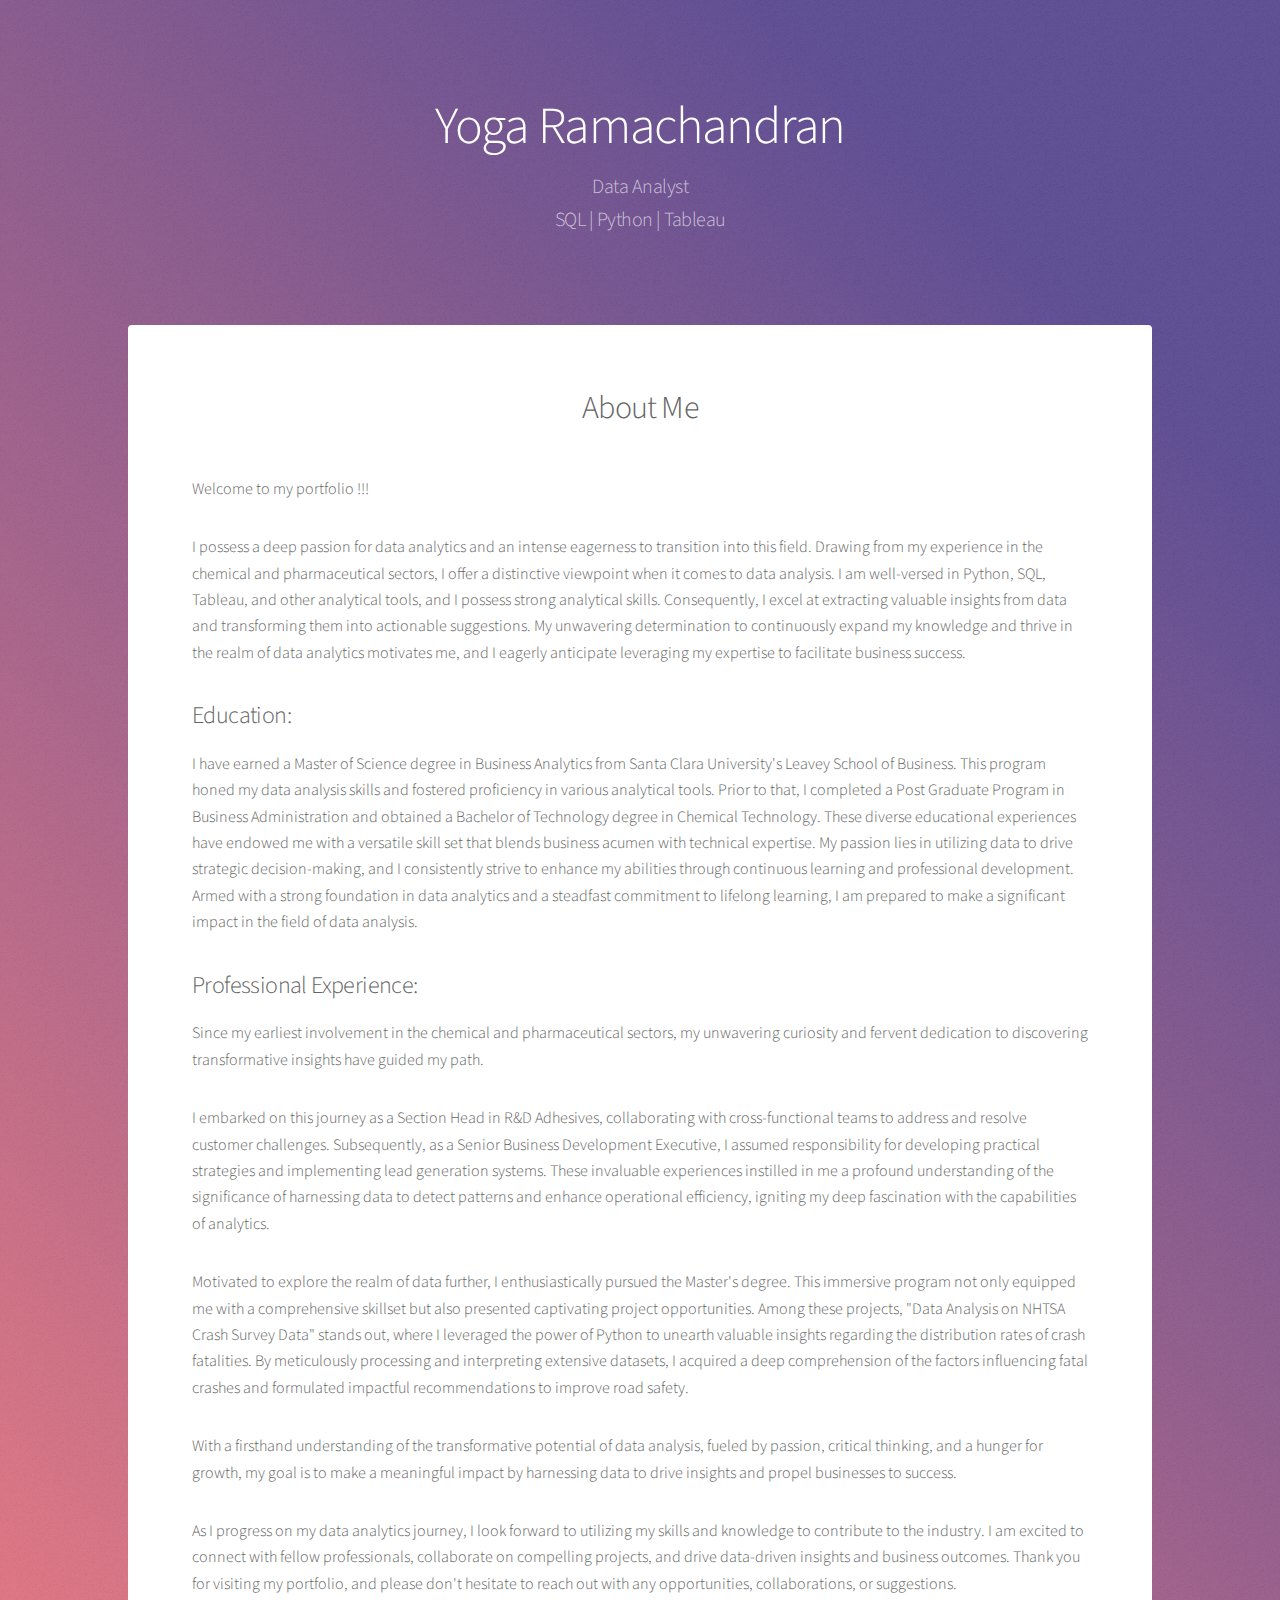
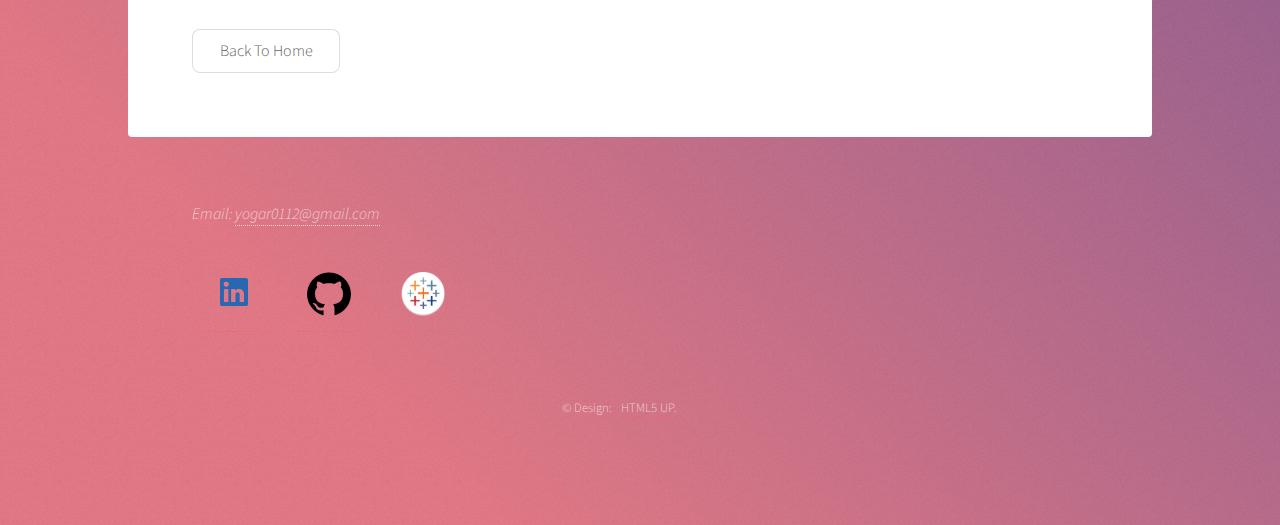
<file: generic.html>
<!DOCTYPE HTML>
<!--
	Stellar by HTML5 UP
	html5up.net | @ajlkn
	Free for personal and commercial use under the CCA 3.0 license (html5up.net/license)
-->
<html>
	<head>
		<meta http-equiv="imagetoolbar" content="no" />
		<title>CodeVinyasa</title>
		<meta charset="utf-8" />
		<meta name="viewport" content="width=device-width, initial-scale=1, user-scalable=no" />
		<link rel="stylesheet" href="assets/css/main.css" />
		<noscript><link rel="stylesheet" href="assets/css/noscript.css" /></noscript>
	</head>
	<body class="is-preload">

		<!-- Wrapper -->
			<div id="wrapper">

				<!-- Header -->
				<header id="header" class="alt">
					<h1>Yoga Ramachandran</h1>
					<p>
						Data Analyst<br />
						SQL | Python | Tableau<br/>
					</p>
				</header>

				<!-- Main -->
					<div id="main">
						<!-- Content -->
							<section id="content1" class="main">
								<header class="major">
									<h1>About Me</h1>
								</header>
								<p>Welcome to my portfolio !!!</p>
								<p>I possess a deep passion for data analytics and an intense eagerness to transition into this field. Drawing from my experience in the chemical and pharmaceutical sectors, I offer a distinctive viewpoint when it comes to data analysis. I am well-versed in Python, SQL, Tableau, and other analytical tools, and I possess strong analytical skills. Consequently, I excel at extracting valuable insights from data and transforming them into actionable suggestions. My unwavering determination to continuously expand my knowledge and thrive in the realm of data analytics motivates me, and I eagerly anticipate leveraging my expertise to facilitate business success.</p>
								<h2>Education:</h2>
								<p>I have earned a Master of Science degree in Business Analytics from Santa Clara University's Leavey School of Business. This program honed my data analysis skills and fostered proficiency in various analytical tools. Prior to that, I completed a Post Graduate Program in Business Administration and obtained a Bachelor of Technology degree in Chemical Technology. These diverse educational experiences have endowed me with a versatile skill set that blends business acumen with technical expertise. My passion lies in utilizing data to drive strategic decision-making, and I consistently strive to enhance my abilities through continuous learning and professional development. Armed with a strong foundation in data analytics and a steadfast commitment to lifelong learning, I am prepared to make a significant impact in the field of data analysis.</p>
								<h2>Professional Experience:</h2>
								<p>Since my earliest involvement in the chemical and pharmaceutical sectors, my unwavering curiosity and fervent dedication to discovering transformative insights have guided my path.</p>
								<p>I embarked on this journey as a Section Head in R&D Adhesives, collaborating with cross-functional teams to address and resolve customer challenges. Subsequently, as a Senior Business Development Executive, I assumed responsibility for developing practical strategies and implementing lead generation systems. These invaluable experiences instilled in me a profound understanding of the significance of harnessing data to detect patterns and enhance operational efficiency, igniting my deep fascination with the capabilities of analytics.</p>
								<p>Motivated to explore the realm of data further, I enthusiastically pursued the Master's degree. This immersive program not only equipped me with a comprehensive skillset but also presented captivating project opportunities. Among these projects, "Data Analysis on NHTSA Crash Survey Data" stands out, where I leveraged the power of Python to unearth valuable insights regarding the distribution rates of crash fatalities. By meticulously processing and interpreting extensive datasets, I acquired a deep comprehension of the factors influencing fatal crashes and formulated impactful recommendations to improve road safety.</p>
								<p>With a firsthand understanding of the transformative potential of data analysis, fueled by passion, critical thinking, and a hunger for growth, my goal is to make a meaningful impact by harnessing data to drive insights and propel businesses to success.</p>
								<p>As I progress on my data analytics journey, I look forward to utilizing my skills and knowledge to contribute to the industry. I am excited to connect with fellow professionals, collaborate on compelling projects, and drive data-driven insights and business outcomes. Thank you for visiting my portfolio, and please don't hesitate to reach out with any opportunities, collaborations, or suggestions.</p>
								<ul class="actions">
									<li><a href="index.html" class="button">Back To Home</a></li>
								</ul>
							</section>

					</div>

				<!-- Footer -->
				<footer id="footer">
					<section id="contact">
						<ul class="icons">
							<p>
								<!-- <b><u>Contact Information</u></b><br/><br/> -->
								<i>Email: <a>yogar0112@gmail.com</a></i>
							</p>
							<li>
								<a href="https://www.linkedin.com/in/yoga-ramachandran/" target="_blank" class="RNpQXe AIKCSc" style="width: 48px;height: 48px;margin: 9px; border-color: #ea6778;">
									<img src="images/linkedin_colored_44dp.png" alt="LinkedIn" class="lEB4Hf" style="width: 48px;height: 48px;margin: 9px; border-color: #ea6778;" width="44" height="44"/>
									<!-- <p>LinkedIn</p> -->
								</a>									
							</li>
							<li>
								<a href="https://github.com/yoga-sketch" target="_blank" class="RNpQXe AIKCSc" style="width: 44px;height: 44px;margin: 9px; border-color: #ea6778;">
									<img src="images/Github.png" alt="GitHub" class="lEB4Hf" style="width: 44px;height: 44px;margin: 9px; border-color: #ea6778;" width="44" height="44"/>
									<!-- <p>GitHub</p> -->
								</a>
							</li>
							<li>
								<a href="https://public.tableau.com/app/profile/yoga6013" target="_blank" class="RNpQXe AIKCSc" style="width: 44px;height: 44px;margin: 9px; border-color: #ea6778;">
									<img src="images/Tableau-Icon.png" alt="Tableau" class="lEB4Hf" style="width: 44px;height: 44px;margin: 9px; border-color: #ea6778;" width="44" height="44"/>
									<!-- <p>Tableau Public</p> -->
								</a>
							</li>
						</ul>
					</section>
					<p class="copyright">&copy; Design:<a href="https://html5up.net" style="width: 44px;height: 44px;margin: 9px; border-color: #ea6778;">HTML5 UP.</a></p>
				</footer>
			</div>

		<!-- Scripts -->
			<script src="assets/js/jquery.min.js"></script>
			<script src="assets/js/jquery.scrollex.min.js"></script>
			<script src="assets/js/jquery.scrolly.min.js"></script>
			<script src="assets/js/browser.min.js"></script>
			<script src="assets/js/breakpoints.min.js"></script>
			<script src="assets/js/util.js"></script>
			<script src="assets/js/main.js"></script>

	</body>
</html>
</file>
<file: assets/css/noscript.css>
/*
	Stellar by HTML5 UP
	html5up.net | @ajlkn
	Free for personal and commercial use under the CCA 3.0 license (html5up.net/license)
*/

/* Header */

	body.is-preload #header.alt > * {
		opacity: 1;
	}

	body.is-preload #header.alt .logo {
		-moz-transform: none;
		-webkit-transform: none;
		-ms-transform: none;
		transform: none;
	}
</file>
<file: assets/css/main.css>
@import url(fontawesome-all.min.css);
@import 'https://fonts.googleapis.com/css?family=Source+Sans+Pro:300,400';

/*
	Stellar by HTML5 UP
	html5up.net | @ajlkn
	Free for personal and commercial use under the CCA 3.0 license (html5up.net/license)
*/

html, body, div, span, applet, object,
iframe, h1, h2, h3, h4, h5, h6, p, blockquote,
pre, a, abbr, acronym, address, big, cite,
code, del, dfn, em, img, ins, kbd, q, s, samp,
small, strike, strong, sub, sup, tt, var, b,
u, i, center, dl, dt, dd, ol, ul, li, fieldset,
form, label, legend, table, caption, tbody,
tfoot, thead, tr, th, td, article, aside,
canvas, details, embed, figure, figcaption,
footer, header, hgroup, menu, nav, output, ruby,
section, summary, time, mark, audio, video {
	margin: 0;
	padding: 0;
	border: 0;
	font-size: 100%;
	font: inherit;
	vertical-align: baseline;}

article, aside, details, figcaption, figure,
footer, header, hgroup, menu, nav, section {
	display: block;}

body {
	line-height: 1;
}

ol, ul {
	list-style: none;
}

blockquote, q {
	quotes: none;
}

	blockquote:before, blockquote:after, q:before, q:after {
		content: '';
		content: none;
	}

table {
	border-collapse: collapse;
	border-spacing: 0;
}

body {
	-webkit-text-size-adjust: none;
}

mark {
	background-color: transparent;
	color: inherit;
}

input::-moz-focus-inner {
	border: 0;
	padding: 0;
}

input, select, textarea {
	-moz-appearance: none;
	-webkit-appearance: none;
	-ms-appearance: none;
	appearance: none;
}

/* Basic */

	@-ms-viewport {
		width: device-width;
	}

	body {
		-ms-overflow-style: scrollbar;
	}

	@media screen and (max-width: 480px) {

		html, body {
			min-width: 320px;
		}

	}

	html {
		box-sizing: border-box;
	}

	*, *:before, *:after {
		box-sizing: inherit;
	}

	body {
		background-color: #935d8c;
		background-image: url("images/overlay.png"), -moz-linear-gradient(45deg, #e37682 15%, #5f4d93 85%);
		background-image: url("images/overlay.png"), -webkit-linear-gradient(45deg, #e37682 15%, #5f4d93 85%);
		background-image: url("images/overlay.png"), -ms-linear-gradient(45deg, #e37682 15%, #5f4d93 85%);
		background-image: url("images/overlay.png"), linear-gradient(45deg, #e37682 15%, #5f4d93 85%);
	}

		body.is-preload *, body.is-preload *:before, body.is-preload *:after {
			-moz-animation: none !important;
			-webkit-animation: none !important;
			-ms-animation: none !important;
			animation: none !important;
			-moz-transition: none !important;
			-webkit-transition: none !important;
			-ms-transition: none !important;
			transition: none !important;
		}

/* Type */

	body {
		background-color: #935d8c;
		color: rgba(255, 255, 255, 0.65);
	}

	body, input, select, textarea {
		font-family: "Source Sans Pro", Helvetica, sans-serif;
		font-size: 17pt;
		font-weight: 300;
		line-height: 1.65;
	}

		@media screen and (max-width: 1680px) {

			body, input, select, textarea {
				font-size: 14pt;
			}

		}

		@media screen and (max-width: 1280px) {

			body, input, select, textarea {
				font-size: 12pt;
			}

		}

		@media screen and (max-width: 360px) {

			body, input, select, textarea {
				font-size: 11pt;
			}

		}

	a {
		-moz-transition: color 0.2s ease, border-bottom 0.2s ease;
		-webkit-transition: color 0.2s ease, border-bottom 0.2s ease;
		-ms-transition: color 0.2s ease, border-bottom 0.2s ease;
		transition: color 0.2s ease, border-bottom 0.2s ease;
		text-decoration: none;
		border-bottom: dotted 1px;
		color: inherit;
	}

		a:hover {
			border-bottom-color: transparent;
		}

	strong, b {
		font-weight: 400;
	}

	em, i {
		font-style: italic;
	}

	p {
		margin: 0 0 2em 0;
	}

		p.content {
			-moz-columns: 20em 2;
			-webkit-columns: 20em 2;
			-ms-columns: 20em 2;
			columns: 20em 2;
			-moz-column-gap: 2em;
			-webkit-column-gap: 2em;
			-ms-column-gap: 2em;
			column-gap: 2em;
			text-align: justify;
		}

	h1, h2, h3, h4, h5, h6 {
		font-weight: 300;
		line-height: 1.5;
		margin: 0 0 0.7em 0;
		letter-spacing: -0.025em;
	}

		h1 a, h2 a, h3 a, h4 a, h5 a, h6 a {
			color: inherit;
			text-decoration: none;
		}

	h1 {
		font-size: 2.5em;
		line-height: 1.2;
	}

	h2 {
		font-size: 1.5em;
	}

	h3 {
		font-size: 1.25em;
	}

	h4 {
		font-size: 1.1em;
	}

	h5 {
		font-size: 0.9em;
	}

	h6 {
		font-size: 0.7em;
	}

	@media screen and (max-width: 736px) {

		h1 {
			font-size: 2em;
		}

	}

	sub {
		font-size: 0.8em;
		position: relative;
		top: 0.5em;
	}

	sup {
		font-size: 0.8em;
		position: relative;
		top: -0.5em;
	}

	blockquote {
		border-left: solid 4px;
		font-style: italic;
		margin: 0 0 2em 0;
		padding: 0.5em 0 0.5em 2em;
	}

	code {
		border-radius: 8px;
		border: solid 1px;
		font-family: "Courier New", monospace;
		font-size: 0.9em;
		margin: 0 0.25em;
		padding: 0.25em 0.65em;
	}

	pre {
		-webkit-overflow-scrolling: touch;
		font-family: "Courier New", monospace;
		font-size: 0.9em;
		margin: 0 0 2em 0;
	}

		pre code {
			display: block;
			line-height: 1.75;
			padding: 1em 1.5em;
			overflow-x: auto;
		}

	hr {
		border: 0;
		border-bottom: solid 1px;
		margin: 2em 0;
	}

		hr.major {
			margin: 3em 0;
		}

	.align-left {
		text-align: left;
	}

	.align-center {
		text-align: center;
	}

	.align-right {
		text-align: right;
	}

	input, select, textarea {
		color: #ffffff;
	}

	a:hover {
		color: #ffffff;
	}

	strong, b {
		color: #ffffff;
	}

	h1, h2, h3, h4, h5, h6 {
		color: #ffffff;
	}

	blockquote {
		border-left-color: rgba(255, 255, 255, 0.35);
	}

	code {
		background: rgba(255, 255, 255, 0.075);
		border-color: rgba(255, 255, 255, 0.35);
	}

	hr {
		border-bottom-color: rgba(255, 255, 255, 0.35);
	}

/* Row */

	.row {
		display: flex;
		flex-wrap: wrap;
		box-sizing: border-box;
		align-items: stretch;
	}

		.row > * {
			box-sizing: border-box;
		}

		.row.gtr-uniform > * > :last-child {
			margin-bottom: 0;
		}

		.row.aln-left {
			justify-content: flex-start;
		}

		.row.aln-center {
			justify-content: center;
		}

		.row.aln-right {
			justify-content: flex-end;
		}

		.row.aln-top {
			align-items: flex-start;
		}

		.row.aln-middle {
			align-items: center;
		}

		.row.aln-bottom {
			align-items: flex-end;
		}

		.row > .imp {
			order: -1;
		}

		.row > .col-1 {
			width: 8.33333%;
		}

		.row > .off-1 {
			margin-left: 8.33333%;
		}

		.row > .col-2 {
			width: 16.66667%;
		}

		.row > .off-2 {
			margin-left: 16.66667%;
		}

		.row > .col-3 {
			width: 25%;
		}

		.row > .off-3 {
			margin-left: 25%;
		}

		.row > .col-4 {
			width: 33.33333%;
		}

		.row > .off-4 {
			margin-left: 33.33333%;
		}

		.row > .col-5 {
			width: 41.66667%;
		}

		.row > .off-5 {
			margin-left: 41.66667%;
		}

		.row > .col-6 {
			width: 50%;
		}

		.row > .off-6 {
			margin-left: 50%;
		}

		.row > .col-7 {
			width: 58.33333%;
		}

		.row > .off-7 {
			margin-left: 58.33333%;
		}

		.row > .col-8 {
			width: 66.66667%;
		}

		.row > .off-8 {
			margin-left: 66.66667%;
		}

		.row > .col-9 {
			width: 75%;
		}

		.row > .off-9 {
			margin-left: 75%;
		}

		.row > .col-10 {
			width: 83.33333%;
		}

		.row > .off-10 {
			margin-left: 83.33333%;
		}

		.row > .col-11 {
			width: 91.66667%;
		}

		.row > .off-11 {
			margin-left: 91.66667%;
		}

		.row > .col-12 {
			width: 100%;
		}

		.row > .off-12 {
			margin-left: 100%;
		}

		.row.gtr-0 {
			margin-top: 0;
			margin-left: 0em;
		}

			.row.gtr-0 > * {
				padding: 0 0 0 0em;
			}

			.row.gtr-0.gtr-uniform {
				margin-top: 0em;
			}

				.row.gtr-0.gtr-uniform > * {
					padding-top: 0em;
				}

		.row.gtr-25 {
			margin-top: 0;
			margin-left: -0.375em;
		}

			.row.gtr-25 > * {
				padding: 0 0 0 0.375em;
			}

			.row.gtr-25.gtr-uniform {
				margin-top: -0.375em;
			}

				.row.gtr-25.gtr-uniform > * {
					padding-top: 0.375em;
				}

		.row.gtr-50 {
			margin-top: 0;
			margin-left: -0.75em;
		}

			.row.gtr-50 > * {
				padding: 0 0 0 0.75em;
			}

			.row.gtr-50.gtr-uniform {
				margin-top: -0.75em;
			}

				.row.gtr-50.gtr-uniform > * {
					padding-top: 0.75em;
				}

		.row {
			margin-top: 0;
			margin-left: -1.5em;
		}

			.row > * {
				padding: 0 0 0 1.5em;
			}

			.row.gtr-uniform {
				margin-top: -1.5em;
			}

				.row.gtr-uniform > * {
					padding-top: 1.5em;
				}

		.row.gtr-150 {
			margin-top: 0;
			margin-left: -2.25em;
		}

			.row.gtr-150 > * {
				padding: 0 0 0 2.25em;
			}

			.row.gtr-150.gtr-uniform {
				margin-top: -2.25em;
			}

				.row.gtr-150.gtr-uniform > * {
					padding-top: 2.25em;
				}

		.row.gtr-200 {
			margin-top: 0;
			margin-left: -3em;
		}

			.row.gtr-200 > * {
				padding: 0 0 0 3em;
			}

			.row.gtr-200.gtr-uniform {
				margin-top: -3em;
			}

				.row.gtr-200.gtr-uniform > * {
					padding-top: 3em;
				}

		@media screen and (max-width: 1680px) {

			.row {
				display: flex;
				flex-wrap: wrap;
				box-sizing: border-box;
				align-items: stretch;
			}

				.row > * {
					box-sizing: border-box;
				}

				.row.gtr-uniform > * > :last-child {
					margin-bottom: 0;
				}

				.row.aln-left {
					justify-content: flex-start;
				}

				.row.aln-center {
					justify-content: center;
				}

				.row.aln-right {
					justify-content: flex-end;
				}

				.row.aln-top {
					align-items: flex-start;
				}

				.row.aln-middle {
					align-items: center;
				}

				.row.aln-bottom {
					align-items: flex-end;
				}

				.row > .imp-xlarge {
					order: -1;
				}

				.row > .col-1-xlarge {
					width: 8.33333%;
				}

				.row > .off-1-xlarge {
					margin-left: 8.33333%;
				}

				.row > .col-2-xlarge {
					width: 16.66667%;
				}

				.row > .off-2-xlarge {
					margin-left: 16.66667%;
				}

				.row > .col-3-xlarge {
					width: 25%;
				}

				.row > .off-3-xlarge {
					margin-left: 25%;
				}

				.row > .col-4-xlarge {
					width: 33.33333%;
				}

				.row > .off-4-xlarge {
					margin-left: 33.33333%;
				}

				.row > .col-5-xlarge {
					width: 41.66667%;
				}

				.row > .off-5-xlarge {
					margin-left: 41.66667%;
				}

				.row > .col-6-xlarge {
					width: 50%;
				}

				.row > .off-6-xlarge {
					margin-left: 50%;
				}

				.row > .col-7-xlarge {
					width: 58.33333%;
				}

				.row > .off-7-xlarge {
					margin-left: 58.33333%;
				}

				.row > .col-8-xlarge {
					width: 66.66667%;
				}

				.row > .off-8-xlarge {
					margin-left: 66.66667%;
				}

				.row > .col-9-xlarge {
					width: 75%;
				}

				.row > .off-9-xlarge {
					margin-left: 75%;
				}

				.row > .col-10-xlarge {
					width: 83.33333%;
				}

				.row > .off-10-xlarge {
					margin-left: 83.33333%;
				}

				.row > .col-11-xlarge {
					width: 91.66667%;
				}

				.row > .off-11-xlarge {
					margin-left: 91.66667%;
				}

				.row > .col-12-xlarge {
					width: 100%;
				}

				.row > .off-12-xlarge {
					margin-left: 100%;
				}

				.row.gtr-0 {
					margin-top: 0;
					margin-left: 0em;
				}

					.row.gtr-0 > * {
						padding: 0 0 0 0em;
					}

					.row.gtr-0.gtr-uniform {
						margin-top: 0em;
					}

						.row.gtr-0.gtr-uniform > * {
							padding-top: 0em;
						}

				.row.gtr-25 {
					margin-top: 0;
					margin-left: -0.375em;
				}

					.row.gtr-25 > * {
						padding: 0 0 0 0.375em;
					}

					.row.gtr-25.gtr-uniform {
						margin-top: -0.375em;
					}

						.row.gtr-25.gtr-uniform > * {
							padding-top: 0.375em;
						}

				.row.gtr-50 {
					margin-top: 0;
					margin-left: -0.75em;
				}

					.row.gtr-50 > * {
						padding: 0 0 0 0.75em;
					}

					.row.gtr-50.gtr-uniform {
						margin-top: -0.75em;
					}

						.row.gtr-50.gtr-uniform > * {
							padding-top: 0.75em;
						}

				.row {
					margin-top: 0;
					margin-left: -1.5em;
				}

					.row > * {
						padding: 0 0 0 1.5em;
					}

					.row.gtr-uniform {
						margin-top: -1.5em;
					}

						.row.gtr-uniform > * {
							padding-top: 1.5em;
						}

				.row.gtr-150 {
					margin-top: 0;
					margin-left: -2.25em;
				}

					.row.gtr-150 > * {
						padding: 0 0 0 2.25em;
					}

					.row.gtr-150.gtr-uniform {
						margin-top: -2.25em;
					}

						.row.gtr-150.gtr-uniform > * {
							padding-top: 2.25em;
						}

				.row.gtr-200 {
					margin-top: 0;
					margin-left: -3em;
				}

					.row.gtr-200 > * {
						padding: 0 0 0 3em;
					}

					.row.gtr-200.gtr-uniform {
						margin-top: -3em;
					}

						.row.gtr-200.gtr-uniform > * {
							padding-top: 3em;
						}

		}

		@media screen and (max-width: 1280px) {

			.row {
				display: flex;
				flex-wrap: wrap;
				box-sizing: border-box;
				align-items: stretch;
			}

				.row > * {
					box-sizing: border-box;
				}

				.row.gtr-uniform > * > :last-child {
					margin-bottom: 0;
				}

				.row.aln-left {
					justify-content: flex-start;
				}

				.row.aln-center {
					justify-content: center;
				}

				.row.aln-right {
					justify-content: flex-end;
				}

				.row.aln-top {
					align-items: flex-start;
				}

				.row.aln-middle {
					align-items: center;
				}

				.row.aln-bottom {
					align-items: flex-end;
				}

				.row > .imp-large {
					order: -1;
				}

				.row > .col-1-large {
					width: 8.33333%;
				}

				.row > .off-1-large {
					margin-left: 8.33333%;
				}

				.row > .col-2-large {
					width: 16.66667%;
				}

				.row > .off-2-large {
					margin-left: 16.66667%;
				}

				.row > .col-3-large {
					width: 25%;
				}

				.row > .off-3-large {
					margin-left: 25%;
				}

				.row > .col-4-large {
					width: 33.33333%;
				}

				.row > .off-4-large {
					margin-left: 33.33333%;
				}

				.row > .col-5-large {
					width: 41.66667%;
				}

				.row > .off-5-large {
					margin-left: 41.66667%;
				}

				.row > .col-6-large {
					width: 50%;
				}

				.row > .off-6-large {
					margin-left: 50%;
				}

				.row > .col-7-large {
					width: 58.33333%;
				}

				.row > .off-7-large {
					margin-left: 58.33333%;
				}

				.row > .col-8-large {
					width: 66.66667%;
				}

				.row > .off-8-large {
					margin-left: 66.66667%;
				}

				.row > .col-9-large {
					width: 75%;
				}

				.row > .off-9-large {
					margin-left: 75%;
				}

				.row > .col-10-large {
					width: 83.33333%;
				}

				.row > .off-10-large {
					margin-left: 83.33333%;
				}

				.row > .col-11-large {
					width: 91.66667%;
				}

				.row > .off-11-large {
					margin-left: 91.66667%;
				}

				.row > .col-12-large {
					width: 100%;
				}

				.row > .off-12-large {
					margin-left: 100%;
				}

				.row.gtr-0 {
					margin-top: 0;
					margin-left: 0em;
				}

					.row.gtr-0 > * {
						padding: 0 0 0 0em;
					}

					.row.gtr-0.gtr-uniform {
						margin-top: 0em;
					}

						.row.gtr-0.gtr-uniform > * {
							padding-top: 0em;
						}

				.row.gtr-25 {
					margin-top: 0;
					margin-left: -0.375em;
				}

					.row.gtr-25 > * {
						padding: 0 0 0 0.375em;
					}

					.row.gtr-25.gtr-uniform {
						margin-top: -0.375em;
					}

						.row.gtr-25.gtr-uniform > * {
							padding-top: 0.375em;
						}

				.row.gtr-50 {
					margin-top: 0;
					margin-left: -0.75em;
				}

					.row.gtr-50 > * {
						padding: 0 0 0 0.75em;
					}

					.row.gtr-50.gtr-uniform {
						margin-top: -0.75em;
					}

						.row.gtr-50.gtr-uniform > * {
							padding-top: 0.75em;
						}

				.row {
					margin-top: 0;
					margin-left: -1.5em;
				}

					.row > * {
						padding: 0 0 0 1.5em;
					}

					.row.gtr-uniform {
						margin-top: -1.5em;
					}

						.row.gtr-uniform > * {
							padding-top: 1.5em;
						}

				.row.gtr-150 {
					margin-top: 0;
					margin-left: -2.25em;
				}

					.row.gtr-150 > * {
						padding: 0 0 0 2.25em;
					}

					.row.gtr-150.gtr-uniform {
						margin-top: -2.25em;
					}

						.row.gtr-150.gtr-uniform > * {
							padding-top: 2.25em;
						}

				.row.gtr-200 {
					margin-top: 0;
					margin-left: -3em;
				}

					.row.gtr-200 > * {
						padding: 0 0 0 3em;
					}

					.row.gtr-200.gtr-uniform {
						margin-top: -3em;
					}

						.row.gtr-200.gtr-uniform > * {
							padding-top: 3em;
						}

		}

		@media screen and (max-width: 980px) {

			.row {
				display: flex;
				flex-wrap: wrap;
				box-sizing: border-box;
				align-items: stretch;
			}

				.row > * {
					box-sizing: border-box;
				}

				.row.gtr-uniform > * > :last-child {
					margin-bottom: 0;
				}

				.row.aln-left {
					justify-content: flex-start;
				}

				.row.aln-center {
					justify-content: center;
				}

				.row.aln-right {
					justify-content: flex-end;
				}

				.row.aln-top {
					align-items: flex-start;
				}

				.row.aln-middle {
					align-items: center;
				}

				.row.aln-bottom {
					align-items: flex-end;
				}

				.row > .imp-medium {
					order: -1;
				}

				.row > .col-1-medium {
					width: 8.33333%;
				}

				.row > .off-1-medium {
					margin-left: 8.33333%;
				}

				.row > .col-2-medium {
					width: 16.66667%;
				}

				.row > .off-2-medium {
					margin-left: 16.66667%;
				}

				.row > .col-3-medium {
					width: 25%;
				}

				.row > .off-3-medium {
					margin-left: 25%;
				}

				.row > .col-4-medium {
					width: 33.33333%;
				}

				.row > .off-4-medium {
					margin-left: 33.33333%;
				}

				.row > .col-5-medium {
					width: 41.66667%;
				}

				.row > .off-5-medium {
					margin-left: 41.66667%;
				}

				.row > .col-6-medium {
					width: 50%;
				}

				.row > .off-6-medium {
					margin-left: 50%;
				}

				.row > .col-7-medium {
					width: 58.33333%;
				}

				.row > .off-7-medium {
					margin-left: 58.33333%;
				}

				.row > .col-8-medium {
					width: 66.66667%;
				}

				.row > .off-8-medium {
					margin-left: 66.66667%;
				}

				.row > .col-9-medium {
					width: 75%;
				}

				.row > .off-9-medium {
					margin-left: 75%;
				}

				.row > .col-10-medium {
					width: 83.33333%;
				}

				.row > .off-10-medium {
					margin-left: 83.33333%;
				}

				.row > .col-11-medium {
					width: 91.66667%;
				}

				.row > .off-11-medium {
					margin-left: 91.66667%;
				}

				.row > .col-12-medium {
					width: 100%;
				}

				.row > .off-12-medium {
					margin-left: 100%;
				}

				.row.gtr-0 {
					margin-top: 0;
					margin-left: 0em;
				}

					.row.gtr-0 > * {
						padding: 0 0 0 0em;
					}

					.row.gtr-0.gtr-uniform {
						margin-top: 0em;
					}

						.row.gtr-0.gtr-uniform > * {
							padding-top: 0em;
						}

				.row.gtr-25 {
					margin-top: 0;
					margin-left: -0.375em;
				}

					.row.gtr-25 > * {
						padding: 0 0 0 0.375em;
					}

					.row.gtr-25.gtr-uniform {
						margin-top: -0.375em;
					}

						.row.gtr-25.gtr-uniform > * {
							padding-top: 0.375em;
						}

				.row.gtr-50 {
					margin-top: 0;
					margin-left: -0.75em;
				}

					.row.gtr-50 > * {
						padding: 0 0 0 0.75em;
					}

					.row.gtr-50.gtr-uniform {
						margin-top: -0.75em;
					}

						.row.gtr-50.gtr-uniform > * {
							padding-top: 0.75em;
						}

				.row {
					margin-top: 0;
					margin-left: -1.5em;
				}

					.row > * {
						padding: 0 0 0 1.5em;
					}

					.row.gtr-uniform {
						margin-top: -1.5em;
					}

						.row.gtr-uniform > * {
							padding-top: 1.5em;
						}

				.row.gtr-150 {
					margin-top: 0;
					margin-left: -2.25em;
				}

					.row.gtr-150 > * {
						padding: 0 0 0 2.25em;
					}

					.row.gtr-150.gtr-uniform {
						margin-top: -2.25em;
					}

						.row.gtr-150.gtr-uniform > * {
							padding-top: 2.25em;
						}

				.row.gtr-200 {
					margin-top: 0;
					margin-left: -3em;
				}

					.row.gtr-200 > * {
						padding: 0 0 0 3em;
					}

					.row.gtr-200.gtr-uniform {
						margin-top: -3em;
					}

						.row.gtr-200.gtr-uniform > * {
							padding-top: 3em;
						}

		}

		@media screen and (max-width: 736px) {

			.row {
				display: flex;
				flex-wrap: wrap;
				box-sizing: border-box;
				align-items: stretch;
			}

				.row > * {
					box-sizing: border-box;
				}

				.row.gtr-uniform > * > :last-child {
					margin-bottom: 0;
				}

				.row.aln-left {
					justify-content: flex-start;
				}

				.row.aln-center {
					justify-content: center;
				}

				.row.aln-right {
					justify-content: flex-end;
				}

				.row.aln-top {
					align-items: flex-start;
				}

				.row.aln-middle {
					align-items: center;
				}

				.row.aln-bottom {
					align-items: flex-end;
				}

				.row > .imp-small {
					order: -1;
				}

				.row > .col-1-small {
					width: 8.33333%;
				}

				.row > .off-1-small {
					margin-left: 8.33333%;
				}

				.row > .col-2-small {
					width: 16.66667%;
				}

				.row > .off-2-small {
					margin-left: 16.66667%;
				}

				.row > .col-3-small {
					width: 25%;
				}

				.row > .off-3-small {
					margin-left: 25%;
				}

				.row > .col-4-small {
					width: 33.33333%;
				}

				.row > .off-4-small {
					margin-left: 33.33333%;
				}

				.row > .col-5-small {
					width: 41.66667%;
				}

				.row > .off-5-small {
					margin-left: 41.66667%;
				}

				.row > .col-6-small {
					width: 50%;
				}

				.row > .off-6-small {
					margin-left: 50%;
				}

				.row > .col-7-small {
					width: 58.33333%;
				}

				.row > .off-7-small {
					margin-left: 58.33333%;
				}

				.row > .col-8-small {
					width: 66.66667%;
				}

				.row > .off-8-small {
					margin-left: 66.66667%;
				}

				.row > .col-9-small {
					width: 75%;
				}

				.row > .off-9-small {
					margin-left: 75%;
				}

				.row > .col-10-small {
					width: 83.33333%;
				}

				.row > .off-10-small {
					margin-left: 83.33333%;
				}

				.row > .col-11-small {
					width: 91.66667%;
				}

				.row > .off-11-small {
					margin-left: 91.66667%;
				}

				.row > .col-12-small {
					width: 100%;
				}

				.row > .off-12-small {
					margin-left: 100%;
				}

				.row.gtr-0 {
					margin-top: 0;
					margin-left: 0em;
				}

					.row.gtr-0 > * {
						padding: 0 0 0 0em;
					}

					.row.gtr-0.gtr-uniform {
						margin-top: 0em;
					}

						.row.gtr-0.gtr-uniform > * {
							padding-top: 0em;
						}

				.row.gtr-25 {
					margin-top: 0;
					margin-left: -0.25em;
				}

					.row.gtr-25 > * {
						padding: 0 0 0 0.25em;
					}

					.row.gtr-25.gtr-uniform {
						margin-top: -0.25em;
					}

						.row.gtr-25.gtr-uniform > * {
							padding-top: 0.25em;
						}

				.row.gtr-50 {
					margin-top: 0;
					margin-left: -0.5em;
				}

					.row.gtr-50 > * {
						padding: 0 0 0 0.5em;
					}

					.row.gtr-50.gtr-uniform {
						margin-top: -0.5em;
					}

						.row.gtr-50.gtr-uniform > * {
							padding-top: 0.5em;
						}

				.row {
					margin-top: 0;
					margin-left: -1em;
				}

					.row > * {
						padding: 0 0 0 1em;
					}

					.row.gtr-uniform {
						margin-top: -1em;
					}

						.row.gtr-uniform > * {
							padding-top: 1em;
						}

				.row.gtr-150 {
					margin-top: 0;
					margin-left: -1.5em;
				}

					.row.gtr-150 > * {
						padding: 0 0 0 1.5em;
					}

					.row.gtr-150.gtr-uniform {
						margin-top: -1.5em;
					}

						.row.gtr-150.gtr-uniform > * {
							padding-top: 1.5em;
						}

				.row.gtr-200 {
					margin-top: 0;
					margin-left: -2em;
				}

					.row.gtr-200 > * {
						padding: 0 0 0 2em;
					}

					.row.gtr-200.gtr-uniform {
						margin-top: -2em;
					}

						.row.gtr-200.gtr-uniform > * {
							padding-top: 2em;
						}

		}

		@media screen and (max-width: 480px) {

			.row {
				display: flex;
				flex-wrap: wrap;
				box-sizing: border-box;
				align-items: stretch;
			}

				.row > * {
					box-sizing: border-box;
				}

				.row.gtr-uniform > * > :last-child {
					margin-bottom: 0;
				}

				.row.aln-left {
					justify-content: flex-start;
				}

				.row.aln-center {
					justify-content: center;
				}

				.row.aln-right {
					justify-content: flex-end;
				}

				.row.aln-top {
					align-items: flex-start;
				}

				.row.aln-middle {
					align-items: center;
				}

				.row.aln-bottom {
					align-items: flex-end;
				}

				.row > .imp-xsmall {
					order: -1;
				}

				.row > .col-1-xsmall {
					width: 8.33333%;
				}

				.row > .off-1-xsmall {
					margin-left: 8.33333%;
				}

				.row > .col-2-xsmall {
					width: 16.66667%;
				}

				.row > .off-2-xsmall {
					margin-left: 16.66667%;
				}

				.row > .col-3-xsmall {
					width: 25%;
				}

				.row > .off-3-xsmall {
					margin-left: 25%;
				}

				.row > .col-4-xsmall {
					width: 33.33333%;
				}

				.row > .off-4-xsmall {
					margin-left: 33.33333%;
				}

				.row > .col-5-xsmall {
					width: 41.66667%;
				}

				.row > .off-5-xsmall {
					margin-left: 41.66667%;
				}

				.row > .col-6-xsmall {
					width: 50%;
				}

				.row > .off-6-xsmall {
					margin-left: 50%;
				}

				.row > .col-7-xsmall {
					width: 58.33333%;
				}

				.row > .off-7-xsmall {
					margin-left: 58.33333%;
				}

				.row > .col-8-xsmall {
					width: 66.66667%;
				}

				.row > .off-8-xsmall {
					margin-left: 66.66667%;
				}

				.row > .col-9-xsmall {
					width: 75%;
				}

				.row > .off-9-xsmall {
					margin-left: 75%;
				}

				.row > .col-10-xsmall {
					width: 83.33333%;
				}

				.row > .off-10-xsmall {
					margin-left: 83.33333%;
				}

				.row > .col-11-xsmall {
					width: 91.66667%;
				}

				.row > .off-11-xsmall {
					margin-left: 91.66667%;
				}

				.row > .col-12-xsmall {
					width: 100%;
				}

				.row > .off-12-xsmall {
					margin-left: 100%;
				}

				.row.gtr-0 {
					margin-top: 0;
					margin-left: 0em;
				}

					.row.gtr-0 > * {
						padding: 0 0 0 0em;
					}

					.row.gtr-0.gtr-uniform {
						margin-top: 0em;
					}

						.row.gtr-0.gtr-uniform > * {
							padding-top: 0em;
						}

				.row.gtr-25 {
					margin-top: 0;
					margin-left: -0.3125em;
				}

					.row.gtr-25 > * {
						padding: 0 0 0 0.3125em;
					}

					.row.gtr-25.gtr-uniform {
						margin-top: -0.3125em;
					}

						.row.gtr-25.gtr-uniform > * {
							padding-top: 0.3125em;
						}

				.row.gtr-50 {
					margin-top: 0;
					margin-left: -0.625em;
				}

					.row.gtr-50 > * {
						padding: 0 0 0 0.625em;
					}

					.row.gtr-50.gtr-uniform {
						margin-top: -0.625em;
					}

						.row.gtr-50.gtr-uniform > * {
							padding-top: 0.625em;
						}

				.row {
					margin-top: 0;
					margin-left: -1.25em;
				}

					.row > * {
						padding: 0 0 0 1.25em;
					}

					.row.gtr-uniform {
						margin-top: -1.25em;
					}

						.row.gtr-uniform > * {
							padding-top: 1.25em;
						}

				.row.gtr-150 {
					margin-top: 0;
					margin-left: -1.875em;
				}

					.row.gtr-150 > * {
						padding: 0 0 0 1.875em;
					}

					.row.gtr-150.gtr-uniform {
						margin-top: -1.875em;
					}

						.row.gtr-150.gtr-uniform > * {
							padding-top: 1.875em;
						}

				.row.gtr-200 {
					margin-top: 0;
					margin-left: -2.5em;
				}

					.row.gtr-200 > * {
						padding: 0 0 0 2.5em;
					}

					.row.gtr-200.gtr-uniform {
						margin-top: -2.5em;
					}

						.row.gtr-200.gtr-uniform > * {
							padding-top: 2.5em;
						}

		}

/* Box */

	.box {
		border-radius: 8px;
		border: solid;
		margin-bottom: 2em;
		padding: 1.5em;
	}

		.box > :last-child,
		.box > :last-child > :last-child,
		.box > :last-child > :last-child > :last-child {
			margin-bottom: 0;
		}

		.box.alt {
			border: 0;
			border-radius: 0;
			padding: 0;
		}

	.box {
		border-color: rgba(255, 255, 255, 0.35);
	}

/* Button */

	input[type="submit"],
	input[type="reset"],
	input[type="button"],
	button,
	.button {
		-moz-appearance: none;
		-webkit-appearance: none;
		-ms-appearance: none;
		appearance: none;
		-moz-transition: background-color 0.2s ease-in-out, color 0.2s ease-in-out;
		-webkit-transition: background-color 0.2s ease-in-out, color 0.2s ease-in-out;
		-ms-transition: background-color 0.2s ease-in-out, color 0.2s ease-in-out;
		transition: background-color 0.2s ease-in-out, color 0.2s ease-in-out;
		border-radius: 8px;
		border: 0;
		cursor: pointer;
		display: inline-block;
		font-weight: 300;
		height: 2.75em;
		line-height: 2.75em;
		min-width: 9.25em;
		padding: 0 1.5em;
		text-align: center;
		text-decoration: none;
		white-space: nowrap;
	}

		input[type="submit"].icon,
		input[type="reset"].icon,
		input[type="button"].icon,
		button.icon,
		.button.icon {
			padding-left: 1.35em;
		}

			input[type="submit"].icon:before,
			input[type="reset"].icon:before,
			input[type="button"].icon:before,
			button.icon:before,
			.button.icon:before {
				margin-right: 0.5em;
			}

		input[type="submit"].fit,
		input[type="reset"].fit,
		input[type="button"].fit,
		button.fit,
		.button.fit {
			width: 100%;
		}

		input[type="submit"].small,
		input[type="reset"].small,
		input[type="button"].small,
		button.small,
		.button.small {
			font-size: 0.8em;
		}

		input[type="submit"].large,
		input[type="reset"].large,
		input[type="button"].large,
		button.large,
		.button.large {
			font-size: 1.35em;
		}

		input[type="submit"].disabled, input[type="submit"]:disabled,
		input[type="reset"].disabled,
		input[type="reset"]:disabled,
		input[type="button"].disabled,
		input[type="button"]:disabled,
		button.disabled,
		button:disabled,
		.button.disabled,
		.button:disabled {
			pointer-events: none;
			opacity: 0.25;
		}

		@media screen and (max-width: 736px) {

			input[type="submit"],
			input[type="reset"],
			input[type="button"],
			button,
			.button {
				min-width: 0;
			}

		}

	input[type="submit"],
	input[type="reset"],
	input[type="button"],
	button,
	.button {
		background-color: transparent;
		box-shadow: inset 0 0 0 1px rgba(255, 255, 255, 0.35);
		color: #ffffff !important;
	}

		input[type="submit"]:hover,
		input[type="reset"]:hover,
		input[type="button"]:hover,
		button:hover,
		.button:hover {
			background-color: rgba(255, 255, 255, 0.075);
		}

		input[type="submit"]:active,
		input[type="reset"]:active,
		input[type="button"]:active,
		button:active,
		.button:active {
			background-color: rgba(255, 255, 255, 0.2);
		}

		input[type="submit"].icon:before,
		input[type="reset"].icon:before,
		input[type="button"].icon:before,
		button.icon:before,
		.button.icon:before {
			color: rgba(255, 255, 255, 0.5);
		}

		input[type="submit"].primary,
		input[type="reset"].primary,
		input[type="button"].primary,
		button.primary,
		.button.primary {
			background-color: #8cc9f0;
			color: #ffffff !important;
			box-shadow: none;
		}

			input[type="submit"].primary:hover,
			input[type="reset"].primary:hover,
			input[type="button"].primary:hover,
			button.primary:hover,
			.button.primary:hover {
				background-color: #9acff2;
			}

			input[type="submit"].primary:active,
			input[type="reset"].primary:active,
			input[type="button"].primary:active,
			button.primary:active,
			.button.primary:active {
				background-color: #7ec3ee;
			}

			input[type="submit"].primary.icon:before,
			input[type="reset"].primary.icon:before,
			input[type="button"].primary.icon:before,
			button.primary.icon:before,
			.button.primary.icon:before {
				color: #ffffff !important;
			}

/* Form */

	form {
		margin: 0 0 2em 0;
	}

	label {
		display: block;
		font-size: 0.9em;
		font-weight: 400;
		margin: 0 0 1em 0;
	}

	input[type="text"],
	input[type="password"],
	input[type="email"],
	select,
	textarea {
		-moz-appearance: none;
		-webkit-appearance: none;
		-ms-appearance: none;
		appearance: none;
		border-radius: 8px;
		border: solid 1px;
		color: inherit;
		display: block;
		outline: 0;
		padding: 0 1em;
		text-decoration: none;
		width: 100%;
	}

		input[type="text"]:invalid,
		input[type="password"]:invalid,
		input[type="email"]:invalid,
		select:invalid,
		textarea:invalid {
			box-shadow: none;
		}

	select {
		background-size: 1.25rem;
		background-repeat: no-repeat;
		background-position: calc(100% - 1rem) center;
		height: 2.75em;
		padding-right: 2.75em;
		text-overflow: ellipsis;
	}

		select:focus::-ms-value {
			background-color: transparent;
		}

		select::-ms-expand {
			display: none;
		}

	input[type="text"],
	input[type="password"],
	input[type="email"],
	select {
		height: 2.75em;
	}

	textarea {
		padding: 0.75em 1em;
	}

	input[type="checkbox"],
	input[type="radio"] {
		-moz-appearance: none;
		-webkit-appearance: none;
		-ms-appearance: none;
		appearance: none;
		display: block;
		float: left;
		margin-right: -2em;
		opacity: 0;
		width: 1em;
		z-index: -1;
	}

		input[type="checkbox"] + label,
		input[type="radio"] + label {
			text-decoration: none;
			cursor: pointer;
			display: inline-block;
			font-size: 1em;
			font-weight: 300;
			padding-left: 2.4em;
			padding-right: 0.75em;
			position: relative;
		}

			input[type="checkbox"] + label:before,
			input[type="radio"] + label:before {
				-moz-osx-font-smoothing: grayscale;
				-webkit-font-smoothing: antialiased;
				display: inline-block;
				font-style: normal;
				font-variant: normal;
				text-rendering: auto;
				line-height: 1;
				text-transform: none !important;
				font-family: 'Font Awesome 5 Free';
				font-weight: 900;
			}

			input[type="checkbox"] + label:before,
			input[type="radio"] + label:before {
				border-radius: 8px;
				border: solid 1px;
				content: '';
				display: inline-block;
				font-size: 0.8em;
				height: 2.0625em;
				left: 0;
				line-height: 2.0625em;
				position: absolute;
				text-align: center;
				top: 0;
				width: 2.0625em;
			}

		input[type="checkbox"]:checked + label:before,
		input[type="radio"]:checked + label:before {
			content: '\f00c';
		}

	input[type="checkbox"] + label:before {
		border-radius: 8px;
	}

	input[type="radio"] + label:before {
		border-radius: 100%;
	}

	::-webkit-input-placeholder {
		opacity: 1.0;
	}

	:-moz-placeholder {
		opacity: 1.0;
	}

	::-moz-placeholder {
		opacity: 1.0;
	}

	:-ms-input-placeholder {
		opacity: 1.0;
	}

	label {
		color: #ffffff;
	}

	input[type="text"],
	input[type="password"],
	input[type="email"],
	select,
	textarea {
		background-color: rgba(255, 255, 255, 0.075);
		border-color: rgba(255, 255, 255, 0.35);
	}

		input[type="text"]:focus,
		input[type="password"]:focus,
		input[type="email"]:focus,
		select:focus,
		textarea:focus {
			border-color: #8cc9f0;
			box-shadow: 0 0 0 1px #8cc9f0;
		}

	select {
		background-image: url("data:image/svg+xml;charset=utf8,%3Csvg xmlns='http://www.w3.org/2000/svg' width='40' height='40' preserveAspectRatio='none' viewBox='0 0 40 40'%3E%3Cpath d='M9.4,12.3l10.4,10.4l10.4-10.4c0.2-0.2,0.5-0.4,0.9-0.4c0.3,0,0.6,0.1,0.9,0.4l3.3,3.3c0.2,0.2,0.4,0.5,0.4,0.9 c0,0.4-0.1,0.6-0.4,0.9L20.7,31.9c-0.2,0.2-0.5,0.4-0.9,0.4c-0.3,0-0.6-0.1-0.9-0.4L4.3,17.3c-0.2-0.2-0.4-0.5-0.4-0.9 c0-0.4,0.1-0.6,0.4-0.9l3.3-3.3c0.2-0.2,0.5-0.4,0.9-0.4S9.1,12.1,9.4,12.3z' fill='rgba(255, 255, 255, 0.35)' /%3E%3C/svg%3E");
	}

		select option {
			color: #ffffff;
			background: #935d8c;
		}

	input[type="checkbox"] + label,
	input[type="radio"] + label {
		color: rgba(255, 255, 255, 0.65);
	}

		input[type="checkbox"] + label:before,
		input[type="radio"] + label:before {
			background: rgba(255, 255, 255, 0.075);
			border-color: rgba(255, 255, 255, 0.35);
		}

	input[type="checkbox"]:checked + label:before,
	input[type="radio"]:checked + label:before {
		background-color: #ffffff;
		border-color: #ffffff;
		color: #935d8c;
	}

	input[type="checkbox"]:focus + label:before,
	input[type="radio"]:focus + label:before {
		border-color: #8cc9f0;
		box-shadow: 0 0 0 1px #8cc9f0;
	}

	::-webkit-input-placeholder {
		color: rgba(255, 255, 255, 0.5) !important;
	}

	:-moz-placeholder {
		color: rgba(255, 255, 255, 0.5) !important;
	}

	::-moz-placeholder {
		color: rgba(255, 255, 255, 0.5) !important;
	}

	:-ms-input-placeholder {
		color: rgba(255, 255, 255, 0.5) !important;
	}

	.formerize-placeholder {
		color: rgba(255, 255, 255, 0.5) !important;
	}

/* Icon */

	.icon {
		text-decoration: none;
		-moz-transition: background-color 0.2s ease-in-out, color 0.2s ease-in-out;
		-webkit-transition: background-color 0.2s ease-in-out, color 0.2s ease-in-out;
		-ms-transition: background-color 0.2s ease-in-out, color 0.2s ease-in-out;
		transition: background-color 0.2s ease-in-out, color 0.2s ease-in-out;
		border-bottom: none;
		position: relative;
	}

		.icon:before {
			-moz-osx-font-smoothing: grayscale;
			-webkit-font-smoothing: antialiased;
			display: inline-block;
			font-style: normal;
			font-variant: normal;
			text-rendering: auto;
			line-height: 1;
			text-transform: none !important;
			font-family: 'Font Awesome 5 Free';
			font-weight: 400;
		}

		.icon > .label {
			display: none;
		}

		.icon:before {
			line-height: solid;
		}

		.icon.solid:before {
			font-weight: 900;
		}

		.icon.brands:before {
			font-family: 'Font Awesome 5 Brands';
		}

		.icon.major {
			border: solid 1px;
			display: inline-block;
			border-radius: 100%;
			padding: 0.65em;
			margin: 0 0 2em 0;
			cursor: default;
		}

			.icon.major:before {
				display: inline-block;
				font-size: 6.25rem;
				width: 2.25em;
				height: 2.25em;
				line-height: 2.2em;
				border-radius: 100%;
				border: solid 1px;
				text-align: center;
			}

		.icon.alt {
			display: inline-block;
			border: solid 1px;
			border-radius: 100%;
		}

			.icon.alt:before {
				display: block;
				font-size: 1.25em;
				width: 2em;
				height: 2em;
				text-align: center;
				line-height: 2em;
			}

		.icon.style1 {
			color: #efa8b0;
		}

		.icon.style2 {
			color: #c79cc8;
		}

		.icon.style3 {
			color: #a89cc8;
		}

		.icon.style4 {
			color: #9bb2e1;
		}

		.icon.style5 {
			color: #8cc9f0;
		}

		@media screen and (max-width: 1680px) {

			.icon.major:before {
				font-size: 5.5rem;
			}

		}

		@media screen and (max-width: 1280px) {

			.icon.major:before {
				font-size: 4.75rem;
			}

		}

		@media screen and (max-width: 736px) {

			.icon.major {
				margin: 0 0 1.5em 0;
				padding: 0.35em;
			}

				.icon.major:before {
					font-size: 3.5rem;
				}

		}

	.icon.major {
		border-color: rgba(255, 255, 255, 0.35);
	}

		.icon.major:before {
			border-color: rgba(255, 255, 255, 0.35);
		}

	.icon.alt {
		border-color: rgba(255, 255, 255, 0.35);
		color: #ffffff;
	}

		.icon.alt:hover {
			background-color: rgba(255, 255, 255, 0.075);
		}

		.icon.alt:active {
			background-color: rgba(255, 255, 255, 0.2);
		}

/* Image */

	.image {
		border-radius: 8px;
		border: 0;
		display: inline-block;
		position: relative;
	}

		.image img {
			border-radius: 8px;
			display: block;
		}

		.image.left, .image.right {
			max-width: 40%;
		}

			.image.left img, .image.right img {
				width: 100%;
			}

		.image.left {
			float: left;
			margin: 0 1.5em 1em 0;
			top: 0.25em;
		}

		.image.right {
			float: right;
			margin: 0 0 1em 1.5em;
			top: 0.25em;
		}

		.image.fit {
			display: block;
			margin: 0 0 2em 0;
			width: 100%;
		}

			.image.fit img {
				width: 100%;
			}

		.image.main {
			display: block;
			margin: 0 0 3em 0;
			width: 100%;
		}

			.image.main img {
				width: 100%;
			}

/* List */

	ol {
		list-style: decimal;
		margin: 0 0 2em 0;
		padding-left: 1.25em;
	}

		ol li {
			padding-left: 0.25em;
		}

	ul {
		list-style: disc;
		margin: 0 0 2em 0;
		padding-left: 1em;
	}

		ul li {
			padding-left: 0.5em;
		}

		ul.alt {
			list-style: none;
			padding-left: 0;
		}

			ul.alt li {
				border-top: solid 1px;
				padding: 0.5em 0;
			}

				ul.alt li:first-child {
					border-top: 0;
					padding-top: 0;
				}

	dl {
		margin: 0 0 2em 0;
	}

		dl dt {
			display: block;
			font-weight: 400;
			margin: 0 0 1em 0;
		}

		dl dd {
			margin-left: 2em;
		}

		dl.alt dt {
			display: block;
			width: 3em;
			margin: 0;
			clear: left;
			float: left;
		}

		dl.alt dd {
			margin: 0 0 0.85em 5.5em;
		}

		dl.alt:after {
			content: '';
			display: block;
			clear: both;
		}

	ul.alt li {
		border-top-color: rgba(255, 255, 255, 0.35);
	}

	dl dt {
		color: #ffffff;
	}

/* Actions */

	ul.actions {
		display: -moz-flex;
		display: -webkit-flex;
		display: -ms-flex;
		display: flex;
		cursor: default;
		list-style: none;
		margin-left: -1em;
		padding-left: 0;
	}

		ul.actions li {
			padding: 0 0 0 1em;
			vertical-align: middle;
		}

		ul.actions.special {
			-moz-justify-content: center;
			-webkit-justify-content: center;
			-ms-justify-content: center;
			justify-content: center;
			width: 100%;
			margin-left: 0;
		}

			ul.actions.special li:first-child {
				padding-left: 0;
			}

		ul.actions.stacked {
			-moz-flex-direction: column;
			-webkit-flex-direction: column;
			-ms-flex-direction: column;
			flex-direction: column;
			margin-left: 0;
		}

			ul.actions.stacked li {
				padding: 1.3em 0 0 0;
			}

				ul.actions.stacked li:first-child {
					padding-top: 0;
				}

		ul.actions.fit {
			width: calc(100% + 1em);
		}

			ul.actions.fit li {
				-moz-flex-grow: 1;
				-webkit-flex-grow: 1;
				-ms-flex-grow: 1;
				flex-grow: 1;
				-moz-flex-shrink: 1;
				-webkit-flex-shrink: 1;
				-ms-flex-shrink: 1;
				flex-shrink: 1;
				width: 100%;
			}

				ul.actions.fit li > * {
					width: 100%;
				}

			ul.actions.fit.stacked {
				width: 100%;
			}

		@media screen and (max-width: 480px) {

			ul.actions:not(.fixed) {
				-moz-flex-direction: column;
				-webkit-flex-direction: column;
				-ms-flex-direction: column;
				flex-direction: column;
				margin-left: 0;
				width: 100% !important;
			}

				ul.actions:not(.fixed) li {
					-moz-flex-grow: 1;
					-webkit-flex-grow: 1;
					-ms-flex-grow: 1;
					flex-grow: 1;
					-moz-flex-shrink: 1;
					-webkit-flex-shrink: 1;
					-ms-flex-shrink: 1;
					flex-shrink: 1;
					padding: 1em 0 0 0;
					text-align: center;
					width: 100%;
				}

					ul.actions:not(.fixed) li > * {
						width: 100%;
					}

					ul.actions:not(.fixed) li:first-child {
						padding-top: 0;
					}

					ul.actions:not(.fixed) li input[type="submit"],
					ul.actions:not(.fixed) li input[type="reset"],
					ul.actions:not(.fixed) li input[type="button"],
					ul.actions:not(.fixed) li button,
					ul.actions:not(.fixed) li .button {
						width: 100%;
					}

						ul.actions:not(.fixed) li input[type="submit"].icon:before,
						ul.actions:not(.fixed) li input[type="reset"].icon:before,
						ul.actions:not(.fixed) li input[type="button"].icon:before,
						ul.actions:not(.fixed) li button.icon:before,
						ul.actions:not(.fixed) li .button.icon:before {
							margin-left: -0.5rem;
						}

		}

/* Icons */

	ul.icons {
		cursor: default;
		list-style: none;
		padding-left: 0;
	}

		ul.icons li {
			display: inline-block;
			padding: 0 0.65em 0 0;
		}

			ul.icons li:last-child {
				padding-right: 0 !important;
			}

/* Section/Article */

	section.special, article.special {
		text-align: center;
	}

	header.major {
		margin-bottom: 3em;
	}

		header.major h1 {
			font-size: 2em;
			text-align: center;
		}

			header.major h1:after {	
				display: block;
				content: '';
				margin-left: auto;
				margin-right: auto;
			}

		header.major h2 {
			font-size: 2em;
		}

			header.major h2:after {
				display: block;
				content: '';
				width: 3.25em;
				height: 2px;
				margin: 0.7em 0 1em 0;
				border-radius: 2px;
			}

				section.special header.major h2:after, article.special header.major h2:after {
					margin-left: auto;
					margin-right: auto;
				}

		header.major p {
			font-size: 1.25em;
			letter-spacing: -0.025em;
		}

		header.major.special {
			text-align: center;
		}

			header.major.special h2:after {
				margin-left: auto;
				margin-right: auto;
			}

	footer.major {
		margin-top: 3em;
	}

	@media screen and (max-width: 736px) {

		header.major {
			margin-bottom: 0;
		}

			header.major h2 {
				font-size: 1.5em;
			}

			header.major p {
				font-size: 1em;
				letter-spacing: 0;
			}

				header.major p br {
					display: none;
				}

		footer.major {
			margin-top: 0;
		}

	}
	header.major h1:after {
		background-color: rgba(255, 255, 255, 0.35);
	}

	header.major h2:after {
		background-color: rgba(255, 255, 255, 0.35);
	}

/* Table */

	.table-wrapper {
		-webkit-overflow-scrolling: touch;
		overflow-x: auto;
	}

	table {
		margin: 0 0 2em 0;
		width: 100%;
	}

		table tbody tr {
			border: solid 1px;
			border-left: 0;
			border-right: 0;
		}

		table td {
			padding: 0.75em 0.75em;
		}

		table th {
			font-size: 0.9em;
			font-weight: 400;
			padding: 0 0.75em 0.75em 0.75em;
			text-align: left;
		}

		table thead {
			border-bottom: solid 2px;
		}

		table tfoot {
			border-top: solid 2px;
		}

		table.alt {
			border-collapse: separate;
		}

			table.alt tbody tr td {
				border: solid 1px;
				border-left-width: 0;
				border-top-width: 0;
			}

				table.alt tbody tr td:first-child {
					border-left-width: 1px;
				}

			table.alt tbody tr:first-child td {
				border-top-width: 1px;
			}

			table.alt thead {
				border-bottom: 0;
			}

			table.alt tfoot {
				border-top: 0;
			}

	table tbody tr {
		border-color: rgba(255, 255, 255, 0.35);
	}

		table tbody tr:nth-child(2n + 1) {
			background-color: rgba(255, 255, 255, 0.075);
		}

	table th {
		color: #ffffff;
	}

	table thead {
		border-bottom-color: rgba(255, 255, 255, 0.35);
	}

	table tfoot {
		border-top-color: rgba(255, 255, 255, 0.35);
	}

	table.alt tbody tr td {
		border-color: rgba(255, 255, 255, 0.35);
	}

/* Features */

	.features {
		display: -moz-flex;
		display: -webkit-flex;
		display: -ms-flex;
		display: flex;
		-moz-flex-wrap: wrap;
		-webkit-flex-wrap: wrap;
		-ms-flex-wrap: wrap;
		flex-wrap: wrap;
		-moz-justify-content: center;
		-webkit-justify-content: center;
		-ms-justify-content: center;
		justify-content: center;
		width: calc(100% + 2em);
		margin: 0 0 3em -2em;
		padding: 0;
		list-style: none;
	}

		.features li {
			width: calc(33.33333% - 2em);
			margin-left: 2em;
			margin-top: 3em;
			padding: 0;
		}

			.features li:nth-child(1), .features li:nth-child(2), .features li:nth-child(3) {
				margin-top: 0;
			}

			.features li > :last-child {
				margin-bottom: 0;
			}

		@media screen and (max-width: 980px) {

			.features li {
				width: calc(50% - 2em);
			}

				.features li:nth-child(3) {
					margin-top: 3em;
				}

		}

		@media screen and (max-width: 736px) {

			.features {
				width: 100%;
				margin: 0 0 2em 0;
			}

				.features li {
					width: 100%;
					margin-left: 0;
					margin-top: 2em;
				}

					.features li:nth-child(2), .features li:nth-child(3) {
						margin-top: 2em;
					}

		}

/* Statistics */

	.statistics {
		display: -moz-flex;
		display: -webkit-flex;
		display: -ms-flex;
		display: flex;
		width: 100%;
		margin: 0 0 3em 0;
		padding: 0;
		list-style: none;
		cursor: default;
	}

		.statistics li {
			-moz-flex: 1;
			-webkit-flex: 1;
			-ms-flex: 1;
			flex: 1;
			padding: 1.5em;
			color: #ffffff;
			text-align: center;
		}

			.statistics li.style1 {
				background-color: #efa8b0;
			}

			.statistics li.style2 {
				background-color: #c79cc8;
			}

			.statistics li.style3 {
				background-color: #a89cc8;
			}

			.statistics li.style4 {
				background-color: #9bb2e1;
			}

			.statistics li.style5 {
				background-color: #8cc9f0;
			}

			.statistics li strong, .statistics li b {
				display: block;
				font-size: 2em;
				line-height: 1.1;
				color: inherit !important;
				font-weight: 300;
				letter-spacing: -0.025em;
			}

			.statistics li:first-child {
				border-top-left-radius: 8px;
				border-bottom-left-radius: 8px;
			}

			.statistics li:last-child {
				border-top-right-radius: 8px;
				border-bottom-right-radius: 8px;
			}

			.statistics li .icon {
				display: inline-block;
			}

				.statistics li .icon:before {
					font-size: 2.75rem;
					line-height: 1.3;
				}

		@media screen and (max-width: 980px) {

			.statistics li strong, .statistics li b {
				font-size: 1.5em;
			}

		}

		@media screen and (max-width: 736px) {

			.statistics {
				display: block;
				width: 20em;
				max-width: 100%;
				margin: 0 auto 2em auto;
			}

				.statistics li:first-child {
					border-bottom-left-radius: 0;
					border-top-right-radius: 8px;
				}

				.statistics li:last-child {
					border-top-right-radius: 0;
					border-bottom-left-radius: 8px;
				}

				.statistics li .icon:before {
					font-size: 3.75rem;
				}

				.statistics li strong, .statistics li b {
					font-size: 2.5em;
				}

		}

/* Spotlight */

	.spotlight {
		display: -moz-flex;
		display: -webkit-flex;
		display: -ms-flex;
		display: flex;
		-moz-align-items: center;
		-webkit-align-items: center;
		-ms-align-items: center;
		align-items: center;
		margin: 0 0 2em 0;
	}

		.spotlight .content {
			-moz-flex: 1;
			-webkit-flex: 1;
			-ms-flex: 1;
			flex: 1;
		}

			.spotlight .content > :last-child {
				margin-bottom: 0;
			}

			.spotlight .content header.major {
				margin: 0 0 2em 0;
			}

		.spotlight .image {
			display: inline-block;
			margin-left: 4em;
			padding: 0.65em;
			border-radius: 100%;
			border: solid 1px;
		}

			.spotlight .image img {
				display: block;
				border-radius: 100%;
				width: 16em;
			}

		@media screen and (max-width: 980px) {

			.spotlight {
				-moz-flex-direction: column-reverse;
				-webkit-flex-direction: column-reverse;
				-ms-flex-direction: column-reverse;
				flex-direction: column-reverse;
				text-align: center;
			}

				.spotlight .content {
					-moz-flex: 0 1 auto;
					-webkit-flex: 0 1 auto;
					-ms-flex: 0 1 auto;
					flex: 0 1 auto;
					width: 100%;
				}

					.spotlight .content header.major h2:after {
						margin-left: auto;
						margin-right: auto;
					}

					.spotlight .content .actions {
						-moz-justify-content: center;
						-webkit-justify-content: center;
						-ms-justify-content: center;
						justify-content: center;
						width: calc(100% + 1em);
					}

				.spotlight .image {
					-moz-flex: 0 1 auto;
					-webkit-flex: 0 1 auto;
					-ms-flex: 0 1 auto;
					flex: 0 1 auto;
					margin-left: 0;
					margin-bottom: 2em;
				}

		}

		@media screen and (max-width: 736px) {

			.spotlight .image {
				padding: 0.35em;
			}

				.spotlight .image img {
					width: 12em;
				}

		}

	.spotlight .image {
		border-color: rgba(255, 255, 255, 0.35);
	}

/* Header */

	#header {
		padding: 5em 5em 1em 5em ;
		text-align: center;
	}

		#header h1 {
			margin: 0 0 0.25em 0;
		}

		#header p {
			font-size: 1.25em;
			letter-spacing: -0.025em;
		}

		#header.alt {
			padding: 7em 5em 4em 5em ;
		}

			#header.alt h1 {
				font-size: 3.25em;
			}

			#header.alt > * {
				-moz-transition: opacity 3s ease;
				-webkit-transition: opacity 3s ease;
				-ms-transition: opacity 3s ease;
				transition: opacity 3s ease;
				-moz-transition-delay: 0.5s;
				-webkit-transition-delay: 0.5s;
				-ms-transition-delay: 0.5s;
				transition-delay: 0.5s;
				opacity: 1;
			}

			#header.alt .logo {
				-moz-transition: opacity 1.25s ease, -moz-transform 0.5s ease;
				-webkit-transition: opacity 1.25s ease, -webkit-transform 0.5s ease;
				-ms-transition: opacity 1.25s ease, -ms-transform 0.5s ease;
				transition: opacity 1.25s ease, transform 0.5s ease;
				-moz-transition-delay: 0s;
				-webkit-transition-delay: 0s;
				-ms-transition-delay: 0s;
				transition-delay: 0s;
				display: block;
				margin: 0 0 1.5em 0;
			}

				#header.alt .logo img {
					display: block;
					margin: 0 auto;
					max-width: 75%;
				}

		@media screen and (max-width: 1280px) {

			#header {
				padding: 4em 4em 0.1em 4em ;
			}

				#header.alt {
					padding: 6em 4em 3em 4em ;
				}

		}

		@media screen and (max-width: 980px) {

			#header {
				padding: 4em 3em 0.1em 3em ;
			}

				#header.alt {
					padding: 5em 3em 2em 3em ;
				}

		}

		@media screen and (max-width: 736px) {

			#header {
				padding: 3em 2em 0.1em 2em ;
			}

				#header p {
					font-size: 1em;
					letter-spacing: 0;
				}

					#header p br {
						display: none;
					}

				#header.alt {
					padding: 4em 2em 1em 2em ;
				}

					#header.alt h1 {
						font-size: 2.5em;
					}

		}

		@media screen and (max-width: 480px) {

			#header {
				padding: 3em 1.5em 0.1em 1.5em ;
			}

				#header.alt {
					padding: 4em 1.5em 1em 1.5em ;
				}

		}

		@media screen and (max-width: 360px) {

			#header {
				padding: 2.5em 1em 0.1em 1em ;
			}

				#header.alt {
					padding: 3.5em 1em 0.5em 1em ;
				}

		}

		body.is-preload #header.alt > * {
			opacity: 0;
		}

		body.is-preload #header.alt .logo {
			-moz-transform: scale(0.8) rotate(-30deg);
			-webkit-transform: scale(0.8) rotate(-30deg);
			-ms-transform: scale(0.8) rotate(-30deg);
			transform: scale(0.8) rotate(-30deg);
		}

/* Nav */

	#nav {
		-moz-transition: background-color 0.2s ease, border-top-left-radius 0.2s ease, border-top-right-radius 0.2s ease, padding 0.2s ease;
		-webkit-transition: background-color 0.2s ease, border-top-left-radius 0.2s ease, border-top-right-radius 0.2s ease, padding 0.2s ease;
		-ms-transition: background-color 0.2s ease, border-top-left-radius 0.2s ease, border-top-right-radius 0.2s ease, padding 0.2s ease;
		transition: background-color 0.2s ease, border-top-left-radius 0.2s ease, border-top-right-radius 0.2s ease, padding 0.2s ease;
		background-color: #ffffff;
		color: #636363;
		position: absolute;
		width: 64em;
		max-width: calc(100% - 4em);
		padding: 1em;
		background-color: #f7f7f7;
		border-top-left-radius: 0.25em;
		border-top-right-radius: 0.25em;
		cursor: default;
		text-align: center;
	}

		#nav input, #nav select, #nav textarea {
			color: #636363;
		}

		#nav a:hover {
			color: #636363;
		}

		#nav strong, #nav b {
			color: #636363;
		}

		#nav h1, #nav h2, #nav h3, #nav h4, #nav h5, #nav h6 {
			color: #636363;
		}

		#nav blockquote {
			border-left-color: #dddddd;
		}

		#nav code {
			background: rgba(222, 222, 222, 0.25);
			border-color: #dddddd;
		}

		#nav hr {
			border-bottom-color: #dddddd;
		}

		#nav + #main {
			padding-top: 4.25em;
		}

		#nav ul {
			margin: 0;
			padding: 0;
			list-style: none;
		}

			#nav ul li {
				-moz-transition: margin 0.2s ease;
				-webkit-transition: margin 0.2s ease;
				-ms-transition: margin 0.2s ease;
				transition: margin 0.2s ease;
				display: inline-block;
				margin: 0 0.35em;
				padding: 0;
				vertical-align: middle;
			}

				#nav ul li a {
					-moz-transition: font-size 0.2s ease;
					-webkit-transition: font-size 0.2s ease;
					-ms-transition: font-size 0.2s ease;
					transition: font-size 0.2s ease;
					display: inline-block;
					height: 2.25em;
					line-height: 2.25em;
					padding: 0 1.25em;
					border: 0;
					border-radius: 8px;
					box-shadow: inset 0 0 0 1px transparent;
				}

					#nav ul li a:hover {
						background-color: rgba(222, 222, 222, 0.25);
					}

					#nav ul li a.active {
						background-color: #ffffff;
						box-shadow: none;
					}

		#nav.alt {
			position: fixed;
			top: 0;
			padding: 0.5em 1em;
			background-color: rgba(247, 247, 247, 0.95);
			border-top-left-radius: 0;
			border-top-right-radius: 0;
			z-index: 10000;
		}

			#nav.alt ul li {
				margin: 0 0.175em;
			}

				#nav.alt ul li a {
					font-size: 0.9em;
				}

		@media screen and (max-width: 736px) {

			#nav {
				display: none;
			}

				#nav + #main {
					padding-top: 0;
				}

		}

/* Main */

	#main {
		background-color: #ffffff;
		color: #636363;
		border-radius: 0.25em;
	}

		#main input, #main select, #main textarea {
			color: #636363;
		}

		#main a:hover {
			color: #636363;
		}

		#main strong, #main b {
			color: #636363;
		}

		#main h1, #main h2, #main h3, #main h4, #main h5, #main h6 {
			color: #636363;
		}

		#main blockquote {
			border-left-color: #dddddd;
		}

		#main code {
			background: rgba(222, 222, 222, 0.25);
			border-color: #dddddd;
		}

		#main hr {
			border-bottom-color: #dddddd;
		}

		#main .box {
			border-color: #dddddd;
		}

		#main input[type="submit"],
		#main input[type="reset"],
		#main input[type="button"],
		#main button,
		#main .button {
			background-color: transparent;
			box-shadow: inset 0 0 0 1px #dddddd;
			color: #636363 !important;
		}

			#main input[type="submit"]:hover,
			#main input[type="reset"]:hover,
			#main input[type="button"]:hover,
			#main button:hover,
			#main .button:hover {
				background-color: rgba(222, 222, 222, 0.25);
			}

			#main input[type="submit"]:active,
			#main input[type="reset"]:active,
			#main input[type="button"]:active,
			#main button:active,
			#main .button:active {
				background-color: rgba(222, 222, 222, 0.5);
			}

			#main input[type="submit"].icon:before,
			#main input[type="reset"].icon:before,
			#main input[type="button"].icon:before,
			#main button.icon:before,
			#main .button.icon:before {
				color: rgba(99, 99, 99, 0.25);
			}

			#main input[type="submit"].primary,
			#main input[type="reset"].primary,
			#main input[type="button"].primary,
			#main button.primary,
			#main .button.primary {
				background-color: #8cc9f0;
				color: #ffffff !important;
				box-shadow: none;
			}

				#main input[type="submit"].primary:hover,
				#main input[type="reset"].primary:hover,
				#main input[type="button"].primary:hover,
				#main button.primary:hover,
				#main .button.primary:hover {
					background-color: #9acff2;
				}

				#main input[type="submit"].primary:active,
				#main input[type="reset"].primary:active,
				#main input[type="button"].primary:active,
				#main button.primary:active,
				#main .button.primary:active {
					background-color: #7ec3ee;
				}

				#main input[type="submit"].primary.icon:before,
				#main input[type="reset"].primary.icon:before,
				#main input[type="button"].primary.icon:before,
				#main button.primary.icon:before,
				#main .button.primary.icon:before {
					color: #ffffff !important;
				}

		#main label {
			color: #636363;
		}

		#main input[type="text"],
		#main input[type="password"],
		#main input[type="email"],
		#main select,
		#main textarea {
			background-color: rgba(222, 222, 222, 0.25);
			border-color: #dddddd;
		}

			#main input[type="text"]:focus,
			#main input[type="password"]:focus,
			#main input[type="email"]:focus,
			#main select:focus,
			#main textarea:focus {
				border-color: #8cc9f0;
				box-shadow: 0 0 0 1px #8cc9f0;
			}

		#main select {
			background-image: url("data:image/svg+xml;charset=utf8,%3Csvg xmlns='http://www.w3.org/2000/svg' width='40' height='40' preserveAspectRatio='none' viewBox='0 0 40 40'%3E%3Cpath d='M9.4,12.3l10.4,10.4l10.4-10.4c0.2-0.2,0.5-0.4,0.9-0.4c0.3,0,0.6,0.1,0.9,0.4l3.3,3.3c0.2,0.2,0.4,0.5,0.4,0.9 c0,0.4-0.1,0.6-0.4,0.9L20.7,31.9c-0.2,0.2-0.5,0.4-0.9,0.4c-0.3,0-0.6-0.1-0.9-0.4L4.3,17.3c-0.2-0.2-0.4-0.5-0.4-0.9 c0-0.4,0.1-0.6,0.4-0.9l3.3-3.3c0.2-0.2,0.5-0.4,0.9-0.4S9.1,12.1,9.4,12.3z' fill='%23dddddd' /%3E%3C/svg%3E");
		}

			#main select option {
				color: #636363;
				background: #ffffff;
			}

		#main input[type="checkbox"] + label,
		#main input[type="radio"] + label {
			color: #636363;
		}

			#main input[type="checkbox"] + label:before,
			#main input[type="radio"] + label:before {
				background: rgba(222, 222, 222, 0.25);
				border-color: #dddddd;
			}

		#main input[type="checkbox"]:checked + label:before,
		#main input[type="radio"]:checked + label:before {
			background-color: #636363;
			border-color: #636363;
			color: #ffffff;
		}

		#main input[type="checkbox"]:focus + label:before,
		#main input[type="radio"]:focus + label:before {
			border-color: #8cc9f0;
			box-shadow: 0 0 0 1px #8cc9f0;
		}

		#main ::-webkit-input-placeholder {
			color: rgba(99, 99, 99, 0.25) !important;
		}

		#main :-moz-placeholder {
			color: rgba(99, 99, 99, 0.25) !important;
		}

		#main ::-moz-placeholder {
			color: rgba(99, 99, 99, 0.25) !important;
		}

		#main :-ms-input-placeholder {
			color: rgba(99, 99, 99, 0.25) !important;
		}

		#main .formerize-placeholder {
			color: rgba(99, 99, 99, 0.25) !important;
		}

		#main .icon.major {
			border-color: #dddddd;
		}

			#main .icon.major:before {
				border-color: #dddddd;
			}

		#main .icon.alt {
			border-color: #dddddd;
			color: #636363;
		}

			#main .icon.alt:hover {
				background-color: rgba(222, 222, 222, 0.25);
			}

			#main .icon.alt:active {
				background-color: rgba(222, 222, 222, 0.5);
			}

		#main ul.alt li {
			border-top-color: #dddddd;
		}

		#main dl dt {
			color: #636363;
		}

		#main header.major h2:after {
			background-color: #dddddd;
			background-image: -moz-linear-gradient(90deg, #efa8b0, #a89cc8, #8cc9f0);
			background-image: -webkit-linear-gradient(90deg, #efa8b0, #a89cc8, #8cc9f0);
			background-image: -ms-linear-gradient(90deg, #efa8b0, #a89cc8, #8cc9f0);
			background-image: linear-gradient(90deg, #efa8b0, #a89cc8, #8cc9f0);
		}

		#main table tbody tr {
			border-color: #dddddd;
		}

			#main table tbody tr:nth-child(2n + 1) {
				background-color: rgba(222, 222, 222, 0.25);
			}

		#main table th {
			color: #636363;
		}

		#main table thead {
			border-bottom-color: #dddddd;
		}

		#main table tfoot {
			border-top-color: #dddddd;
		}

		#main table.alt tbody tr td {
			border-color: #dddddd;
		}

		#main .spotlight .image {
			border-color: #dddddd;
		}

		#main > .main {
			padding: 5em 5em 3em 5em ;
			border-top: solid 1px #dddddd;
		}

			#main > .main:first-child {
				border-top: 0;
			}

			#main > .main > .image.main:first-child {
				margin: -5em 0 5em -5em;
				width: calc(100% + 10em);
				border-top-right-radius: 0.25em;
				border-top-left-radius: 0.25em;
				border-bottom-right-radius: 0;
				border-bottom-left-radius: 0;
			}

				#main > .main > .image.main:first-child img {
					border-top-right-radius: 0.25em;
					border-top-left-radius: 0.25em;
					border-bottom-right-radius: 0;
					border-bottom-left-radius: 0;
				}

		@media screen and (max-width: 1280px) {

			#main > .main {
				padding: 4em 4em 2em 4em ;
			}

				#main > .main > .image.main:first-child {
					margin: -4em 0 4em -4em;
					width: calc(100% + 8em);
				}

		}

		@media screen and (max-width: 980px) {

			#main > .main {
				padding: 4em 3em 2em 3em ;
			}

				#main > .main > .image.main:first-child {
					margin: -4em 0 4em -3em;
					width: calc(100% + 6em);
				}

		}

		@media screen and (max-width: 736px) {

			#main > .main {
				padding: 3em 2em 1em 2em ;
			}

				#main > .main > .image.main:first-child {
					margin: -3em 0 2em -2em;
					width: calc(100% + 4em);
				}

		}

		@media screen and (max-width: 480px) {

			#main > .main {
				padding: 3em 1.5em 1em 1.5em ;
			}

				#main > .main > .image.main:first-child {
					margin: -3em 0 1.5em -1.5em;
					width: calc(100% + 3em);
				}

		}

		@media screen and (max-width: 360px) {

			#main {
				border-radius: 0;
			}

				#main > .main {
					padding: 2.5em 1em 0.5em 1em ;
				}

					#main > .main > .image.main:first-child {
						margin: -2.5em 0 1.5em -1em;
						width: calc(100% + 2em);
						border-radius: 0;
					}

						#main > .main > .image.main:first-child img {
							border-radius: 0;
						}

		}

/* Footer */

	#footer {
		display: -moz-flex;
		display: -webkit-flex;
		display: -ms-flex;
		display: flex;
		-moz-flex-wrap: wrap;
		-webkit-flex-wrap: wrap;
		-ms-flex-wrap: wrap;
		flex-wrap: wrap;
		padding: 5em 5em 3em 5em ;
		width: calc(100% + 2em);
		margin: 0 0 3em -2em;
	}

		#footer > * {
			width: calc(50% - 2em);
			margin-left: 2em;
		}

		#footer .copyright {
			width: 100%;
			margin: 2.5em 0 2em 0;
			font-size: 0.8em;
			text-align: center;
		}

		@media screen and (max-width: 1280px) {

			#footer {
				padding: 4em 4em 2em 4em ;
			}

		}

		@media screen and (max-width: 980px) {

			#footer {
				padding: 4em 3em 2em 3em ;
				display: block;
				margin: 0 0 3em 0;
				width: 100%;
			}

				#footer > * {
					width: 100%;
					margin-left: 0;
					margin-bottom: 3em;
				}

				#footer .copyright {
					text-align: left;
				}

		}

		@media screen and (max-width: 736px) {

			#footer {
				padding: 3em 2em 1em 2em ;
			}

		}

		@media screen and (max-width: 480px) {

			#footer {
				padding: 3em 1.5em 1em 1.5em ;
			}

		}

		@media screen and (max-width: 480px) {

			#footer {
				padding: 2.5em 1em 0.5em 1em ;
			}

		}

/* Wrapper */

	#wrapper {
		width: 64em;
		max-width: calc(100% - 4em);
		margin: 0 auto;
	}

		@media screen and (max-width: 480px) {

			#wrapper {
				max-width: calc(100% - 2em);
			}

		}

		@media screen and (max-width: 360px) {

			#wrapper {
				max-width: 100%;
			}

		}
</file>
